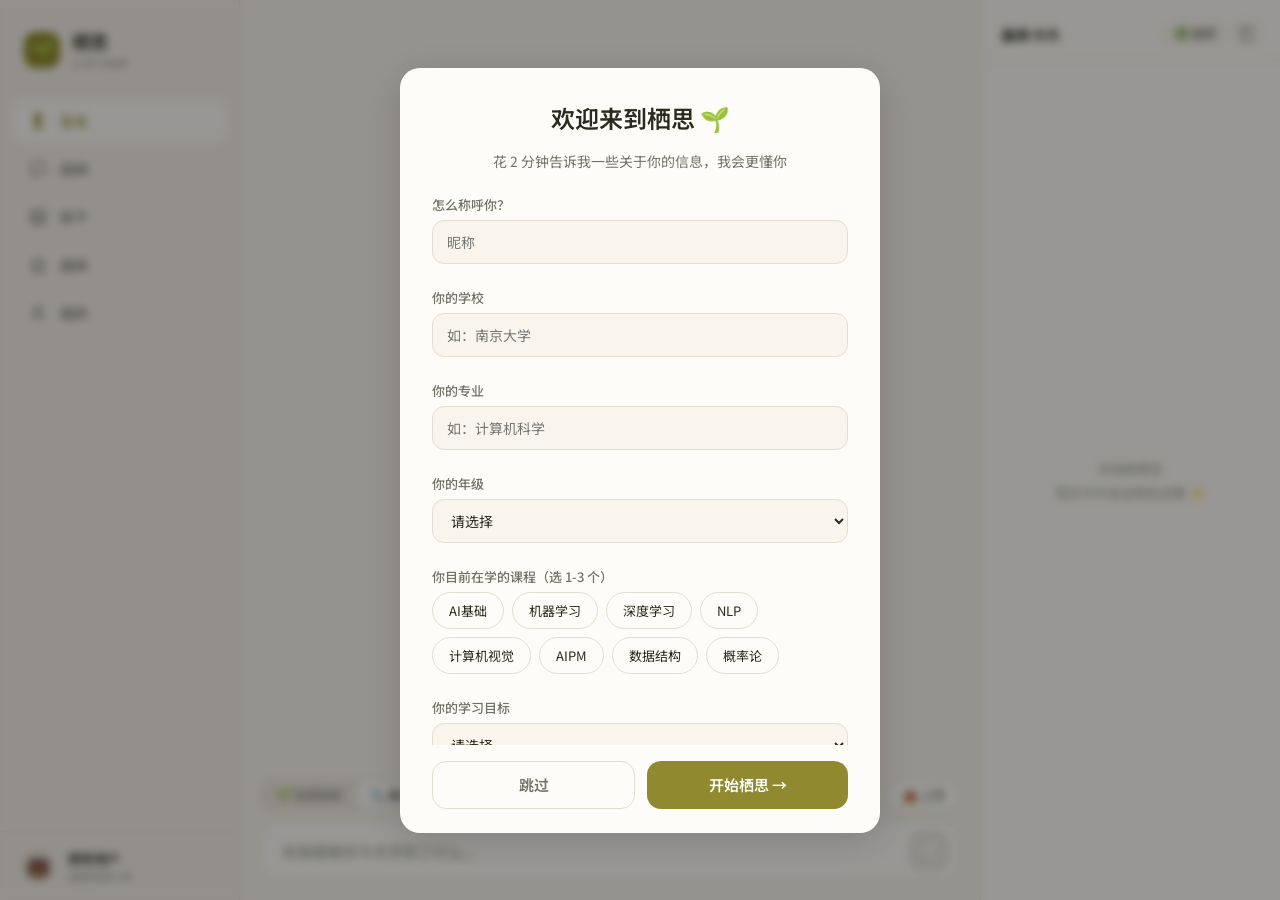
<file: index.html>
<!DOCTYPE html>
<html lang="zh-CN">
<head>
<meta charset="UTF-8">
<meta name="viewport" content="width=device-width, initial-scale=1.0">
<title>栖思</title>
<link href="https://fonts.googleapis.com/css2?family=Noto+Sans+SC:wght@400;500;600&display=swap" rel="stylesheet">
<link rel="stylesheet" href="css/style.css">
<script src="https://d3js.org/d3.v7.min.js"></script>
</head>
<body>

<div class="app-shell">

  <!-- ==================== 左侧导航栏 ==================== -->
  <aside class="sidebar">
    <div class="sidebar-brand">
      <div class="sidebar-logo">🌱</div>
      <div>
        <div class="sidebar-title">栖思</div>
        <div class="sidebar-subtitle">AI 学习伙伴</div>
      </div>
    </div>

    <nav class="sidebar-nav">
      <button class="nav-item active" data-tab="growth">
        <svg class="nav-icon-fill" viewBox="0 0 24 24"><path d="M12 2C9.5 2 7.5 4 7.5 6.5c0 1.5.7 2.8 1.8 3.7L8 22h8l-1.3-11.8c1.1-.9 1.8-2.2 1.8-3.7C16.5 4 14.5 2 12 2z"/></svg>
        生长
      </button>
      <button class="nav-item" data-tab="echo">
        <svg class="nav-icon" viewBox="0 0 24 24" stroke-linecap="round" stroke-linejoin="round"><path d="M12 3c-4.97 0-9 3.19-9 7.11 0 2.31 1.26 4.36 3.24 5.74L5 20l4.24-1.69c.89.26 1.83.4 2.76.4 4.97 0 9-3.19 9-7.11C21 6.19 16.97 3 12 3z"/></svg>
        回响
      </button>
      <button class="nav-item" data-tab="tree">
        <svg class="nav-icon" viewBox="0 0 24 24" stroke-linecap="round" stroke-linejoin="round"><path d="M12 2L2 7l10 5 10-5-10-5z"/><path d="M2 17l10 5 10-5"/><path d="M2 12l10 5 10-5"/></svg>
        树下
      </button>
      <button class="nav-item" data-tab="forest">
        <svg class="nav-icon" viewBox="0 0 24 24" stroke-linecap="round" stroke-linejoin="round"><path d="M12 3L4 13h5l-3 8h12l-3-8h5z"/></svg>
        森林
      </button>
      <button class="nav-item" data-tab="profile">
        <svg class="nav-icon" viewBox="0 0 24 24" stroke-linecap="round" stroke-linejoin="round"><circle cx="12" cy="8" r="4"/><path d="M6 20c0-3.3 2.7-6 6-6s6 2.7 6 6"/></svg>
        我的
      </button>
    </nav>

    <div class="sidebar-user">
      <div class="sidebar-avatar">🐻</div>
      <div class="sidebar-user-info">
        <div class="sidebar-user-name" id="sidebar-name">栖思用户</div>
        <div class="sidebar-user-streak" id="sidebar-streak">连续思考 0 天</div>
      </div>
    </div>
  </aside>

  <!-- ==================== 主内容区 ==================== -->
  <main class="main-content">

    <!-- ===== 生长页（对话） ===== -->
    <div class="page-section active" id="page-growth">
      <div class="chat-main">
        <!-- Empty State -->
        <div class="empty-state" id="emptyState">
          <div class="tree-scene">
            <svg viewBox="0 0 200 220" width="120" height="132">
              <ellipse cx="100" cy="200" rx="60" ry="12" fill="oklch(85% 0.02 85)" opacity=".3"/>
              <rect x="95" y="120" width="10" height="80" rx="5" fill="oklch(55% 0.06 105)"/>
              <circle cx="100" cy="80" r="55" fill="oklch(72% 0.08 120)" opacity=".6"/>
              <circle cx="80" cy="90" r="35" fill="oklch(68% 0.10 115)" opacity=".5"/>
              <circle cx="120" cy="85" r="30" fill="oklch(75% 0.07 125)" opacity=".5"/>
              <circle cx="100" cy="65" r="25" fill="oklch(65% 0.12 110)" opacity=".4"/>
            </svg>
          </div>
          <div class="welcome-text">
            今天想聊点什么？<br>
            和我分享你最近学到的<br>
            <span class="accent">一个概念、一个想法、一个困惑</span>
          </div>
        </div>

        <!-- Chat Area -->
        <div class="chat-area" id="chatArea">
          <div class="chat-messages" id="chatMessages"></div>
          <div class="thinking-indicator" id="thinkingIndicator">
            <div class="leaf-thinking">
              <span class="leaf-icon">🍃</span>
              <span class="thinking-text">栖思在想...</span>
            </div>
          </div>
        </div>

        <!-- Input -->
        <div class="input-section">
          <div class="mode-bar">
            <div class="mode-tabs">
              <button class="mode-tab" data-mode="light" onclick="Chat.switchMode('light')">🌱 随便聊聊</button>
              <button class="mode-tab active" data-mode="deep" onclick="Chat.switchMode('deep')">🔍 深入思考</button>
            </div>
            <div class="mode-actions">
              <button class="mode-btn mode-btn-danger" onclick="App.confirmClearChat()">🗑️ 清空思考</button>
              <button class="mode-btn" onclick="Chat.extractCards();this.classList.add('active');setTimeout(function(){this.classList.remove('active')}.bind(this),1500)">🃏 生成卡片</button>
              <button class="mode-btn mode-btn-img" onclick="document.getElementById('imgFileInput').click()">📤 上传</button>
              <input type="file" id="imgFileInput" accept="image/*,.md,.markdown,.doc,.docx,.pdf" multiple style="display:none">
            </div>
          </div>
          <!-- 统一输入容器 -->
          <div class="chat-input-box" id="chatInputBox">
            <!-- 图片预览区（有图片时才显示） -->
            <div class="img-preview-area" id="imgPreviewArea" style="display:none">
              <div class="img-preview-grid" id="imgPreviewGrid"></div>
            </div>
            <!-- 输入行 -->
            <div class="input-row">
              <input type="text" class="input-field" id="inputField" placeholder="和我聊聊你今天学到了什么..." autocomplete="off">
              <button class="send-btn" id="sendBtn" disabled>
                <svg width="20" height="20" viewBox="0 0 24 24" fill="none" stroke="currentColor" stroke-width="2" stroke-linecap="round"><path d="M22 2L11 13"/><path d="M22 2L15 22L11 13L2 9L22 2Z"/></svg>
              </button>
            </div>
          </div>
        </div>
      </div>

      <!-- 右侧面板：最新卡片 -->
      <aside class="right-panel">
        <div class="right-panel-header">
          <span>最新卡片</span>
          <div class="right-panel-actions">
            <button class="panel-recommend-btn" onclick="App.triggerRecommend()" title="获取推荐">
              🌿 推荐
            </button>
            <button class="panel-delete-btn" onclick="App.enterDeleteMode()" title="删除卡片">
              <svg width="16" height="16" viewBox="0 0 24 24" fill="none" stroke="currentColor" stroke-width="2" stroke-linecap="round"><polyline points="3 6 5 6 21 6"/><path d="M19 6v14a2 2 0 01-2 2H7a2 2 0 01-2-2V6m3 0V4a2 2 0 012-2h4a2 2 0 012 2v2"/></svg>
            </button>
          </div>
        </div>
        <div class="right-panel-content" id="rightPanelCards">
          <div class="right-panel-empty">对话结束后<br>知识卡片会出现在这里 ✨</div>
        </div>
      </aside>
    </div>

    <!-- ===== 回响页 ===== -->
    <div class="page-section" id="page-echo">
      <div class="page-header">
        <div class="page-title">回响</div>
        <div class="page-header-actions">
          <button class="echo-trash-btn" onclick="App.openTrash()" title="垃圾箱">
            <svg width="18" height="18" viewBox="0 0 24 24" fill="none" stroke="currentColor" stroke-width="2" stroke-linecap="round"><polyline points="3 6 5 6 21 6"/><path d="M19 6v14a2 2 0 01-2 2H7a2 2 0 01-2-2V6m3 0V4a2 2 0 012-2h4a2 2 0 012 2v2"/><line x1="10" y1="11" x2="10" y2="17"/><line x1="14" y1="11" x2="14" y2="17"/></svg>
            <span class="echo-trash-badge" id="trashBadge" style="display:none">0</span>
          </button>
        </div>
      </div>
      <div class="filter-bar" id="filterBar">
        <div class="filter-row">
          <span class="filter-label">领域</span>
          <div class="filter-chips" id="domainChips"></div>
          <button class="domain-add-btn" onclick="App.promptAddDomain()" title="添加自定义领域">+</button>
          <button class="domain-add-btn domain-del-btn" onclick="App.enterDomainDeleteMode()" title="删除领域">−</button>
        </div>
        <div class="filter-row">
          <span class="filter-label">深度</span>
          <div class="filter-chips" id="levelChips">
            <button class="filter-chip active" data-level="all">全部</button>
            <button class="filter-chip" data-level="1">L1</button>
            <button class="filter-chip" data-level="2">L2</button>
            <button class="filter-chip" data-level="3">L3</button>
            <button class="filter-chip" data-level="4">L4</button>
            <button class="filter-chip" data-level="5">L5</button>
          </div>
          <span class="filter-divider"></span>
          <span class="filter-label">时间</span>
          <div class="filter-chips" id="timeChips">
            <button class="filter-chip active" data-time="all">全部</button>
            <button class="filter-chip" data-time="3">近三天</button>
            <button class="filter-chip" data-time="7">近7天</button>
            <button class="filter-chip" data-time="30">近30天</button>
          </div>
          <span class="filter-divider"></span>
          <button class="echo-delete-btn" onclick="App.enterEchoDeleteMode()" title="多选卡片">
            <svg width="15" height="15" viewBox="0 0 24 24" fill="none" stroke="currentColor" stroke-width="2" stroke-linecap="round"><rect x="3" y="3" width="7" height="7" rx="1"/><rect x="14" y="3" width="7" height="7" rx="1"/><rect x="3" y="14" width="7" height="7" rx="1"/><rect x="14" y="14" width="7" height="7" rx="1"/></svg>
            多选
          </button>
        </div>
      </div>
      <div class="cards-container">
        <div class="cards-grid" id="cardsGrid">
          <div class="empty-cards">你的第一张卡片即将诞生 🌱</div>
        </div>
      </div>
      <!-- 多选删除操作栏 -->
      <div class="echo-delete-bar" id="echoDeleteBar">
        <label class="echo-delete-selectall">
          <input type="checkbox" id="echoSelectAll"> 全选
        </label>
        <div class="echo-delete-actions">
          <span class="echo-delete-count" id="echoDeleteCount">已选 0 张</span>
          <button class="echo-classify-btn" onclick="App.openDomainPicker()">归类到…</button>
          <button class="echo-delete-confirm" onclick="App.confirmEchoDelete()">移到垃圾箱</button>
          <button class="echo-delete-cancel" onclick="App.cancelEchoDelete()">取消</button>
        </div>
      </div>
    </div>

    <!-- ===== 垃圾箱弹窗 ===== -->
    <div class="trash-overlay" id="trashOverlay">
      <div class="trash-modal">
        <div class="trash-header">
          <div class="trash-title">🗑️ 垃圾箱</div>
          <div class="trash-subtitle">卡片将在删除后 7 天自动清空</div>
          <button class="trash-close" onclick="App.closeTrash()">✕</button>
        </div>
        <div class="trash-body" id="trashBody">
          <div class="trash-empty">垃圾箱是空的 🌿</div>
        </div>
      </div>
    </div>

    <!-- ===== 自定义领域输入弹窗 ===== -->
    <div class="domain-input-overlay" id="domainInputOverlay">
      <div class="domain-input-modal">
        <div class="domain-input-title">添加自定义领域</div>
        <input type="text" id="domainInputField" placeholder="输入领域名称..." maxlength="10">
        <div class="domain-input-actions">
          <button class="domain-input-cancel" onclick="App.cancelAddDomain()">取消</button>
          <button class="domain-input-confirm" onclick="App.confirmAddDomain()">确定</button>
        </div>
      </div>
    </div>

    <!-- ===== 领域选择弹窗（多选归类） ===== -->
    <div class="domain-picker-overlay" id="domainPickerOverlay">
      <div class="domain-picker-modal">
        <div class="domain-picker-title">选择目标领域</div>
        <div class="domain-picker-list" id="domainPickerList"></div>
        <div class="domain-picker-actions">
          <button class="domain-picker-cancel" onclick="App.closeDomainPicker()">取消</button>
        </div>
      </div>
    </div>

    <!-- ===== 删除领域确认弹窗 ===== -->
    <div class="confirm-overlay" id="confirmOverlay">
      <div class="confirm-modal">
        <div class="confirm-icon">🗑️</div>
        <div class="confirm-text">你希望删除这个领域分类吗？</div>
        <div class="confirm-domain-name" id="confirmDomainName"></div>
        <div class="confirm-hint">该领域下的卡片不会被删除，仅移除分类标签</div>
        <div class="confirm-actions">
          <button class="confirm-cancel" onclick="App.cancelDeleteDomain()">取消</button>
          <button class="confirm-ok" onclick="App.confirmDeleteDomain()">确认删除</button>
        </div>
      </div>
    </div>

    <!-- ===== 树下页 ===== -->
    <div class="page-section" id="page-tree">
      <!-- 中间：知识图谱 -->
      <div class="tree-graph-main">
        <div class="tree-header">
          <div class="tree-title">🌳 知识图谱</div>
          <div class="tree-legend">
            <span class="legend-item"><span class="legend-dot" style="background:#FF6B6B"></span>前置</span>
            <span class="legend-item"><span class="legend-dot" style="background:#FF9F43"></span>深入</span>
            <span class="legend-item"><span class="legend-dot" style="background:#54A0FF"></span>关联</span>
            <span class="legend-item"><span class="legend-dot" style="background:#5F27CD"></span>对比</span>
            <span class="legend-item"><span class="legend-dot" style="background:#1DD1A1"></span>组成</span>
          </div>
        </div>
        <div class="graph-container" id="graphContainer">
          <svg id="graphSvg"></svg>
        </div>
        <div class="graph-tooltip" id="graphTooltip"></div>
        <div class="tree-stats">
          <div class="tree-stat-item">
            <div class="tree-stat-num" id="tree-node-count">0</div>
            <div class="tree-stat-label">知识节点</div>
          </div>
          <div class="tree-stat-item">
            <div class="tree-stat-num" id="tree-edge-count">0</div>
            <div class="tree-stat-label">知识关联</div>
          </div>
          <div class="tree-stat-item">
            <div class="tree-stat-num" id="tree-domain-count">0</div>
            <div class="tree-stat-label">领域覆盖</div>
          </div>
        </div>
      </div>
      <!-- 右侧：栖思之树 -->
      <div class="tree-right-panel">
        <div class="tree-right-title">栖思之树</div>
        <div class="tree-right-center">
          <div class="tree-illustration">
            <svg viewBox="0 0 200 260" width="140" height="182">
              <ellipse cx="100" cy="245" rx="45" ry="8" fill="oklch(85% 0.02 85)" opacity=".3"/>
              <rect x="96" y="140" width="8" height="105" rx="4" fill="oklch(55% 0.06 105)"/>
              <circle cx="100" cy="90" r="55" fill="oklch(72% 0.08 120)" opacity=".5"/>
              <circle cx="75" cy="100" r="32" fill="oklch(68% 0.10 115)" opacity=".4"/>
              <circle cx="125" cy="95" r="30" fill="oklch(75% 0.07 125)" opacity=".4"/>
              <circle cx="100" cy="72" r="24" fill="oklch(65% 0.12 110)" opacity=".35"/>
            </svg>
          </div>
          <div class="tree-leaves-container" id="treeLeaves"></div>
          <div class="tree-narrative" id="narrativeText">你的种子刚刚种下 🌱</div>
          <div class="tree-right-stats">
            <div class="tree-stat-item">
              <div class="tree-stat-num" id="tree-streak">0</div>
              <div class="tree-stat-label">连续天数</div>
            </div>
          </div>
        </div>
        <div class="tree-right-action">
          <button class="fab-btn" onclick="App.switchTab('growth')">
            <svg width="16" height="16" viewBox="0 0 24 24" fill="none" stroke="currentColor" stroke-width="2" stroke-linecap="round"><path d="M21 15a2 2 0 01-2 2H7l-4 4V5a2 2 0 012-2h14a2 2 0 012 2z"/></svg>
            继续栖思
          </button>
        </div>
      </div>
    </div>

    <!-- ===== 森林页 ===== -->
    <div class="page-section" id="page-forest">
      <div class="forest-layout">
        <!-- 左侧：AI 知识库 -->
        <div class="forest-left">
          <div class="forest-section-header">
            <div class="forest-section-title">📚 AI 知识库</div>
            <div class="forest-section-sub">随时回顾，按需探索</div>
          </div>
          <div class="forest-knowledge" id="forestKnowledge"></div>
        </div>
        <!-- 右侧：近日学习推荐 -->
        <div class="forest-right">
          <div class="forest-section-header">
            <div class="forest-section-title">🌿 近日学习推荐</div>
            <button class="forest-refresh-btn" onclick="App.refreshForestRecommend()" id="forestRefreshBtn">刷新推荐</button>
          </div>
          <div class="forest-recommend" id="forestRecommend">
            <div class="forest-recommend-loading">正在为你规划学习方向...</div>
          </div>
        </div>
      </div>
    </div>

    <!-- ===== 我的页 ===== -->
    <div class="page-section" id="page-profile">
      <div class="profile-scroll">
        <div class="profile-scroll-inner">
        <!-- 头部：头像 + 用户名 + 简介 -->
        <div class="profile-header">
          <div class="profile-avatar"><span>🐻</span></div>
          <div class="profile-username" id="displayName">栖思用户</div>
          <div class="profile-bio" id="profileBio">每天回答一个问题，种一棵只属于你的树</div>
        </div>

        <!-- 数据栏 -->
        <div class="profile-stats">
          <div class="profile-stat-item">
            <div class="profile-stat-num" id="stat-chats">0</div>
            <div class="profile-stat-label">对话</div>
          </div>
          <div class="profile-stat-item">
            <div class="profile-stat-num" id="stat-cards">0</div>
            <div class="profile-stat-label">卡片</div>
          </div>
          <div class="profile-stat-item">
            <div class="profile-stat-num" id="streak-count">0</div>
            <div class="profile-stat-label">连续天数</div>
          </div>
        </div>

        <!-- Tab 栏 -->
        <div class="profile-tabs">
          <button class="profile-tab active" data-ptab="stats" onclick="App.switchProfileTab('stats')">
            <svg width="18" height="18" viewBox="0 0 24 24" fill="none" stroke="currentColor" stroke-width="2"><rect x="3" y="3" width="7" height="7" rx="1"/><rect x="14" y="3" width="7" height="7" rx="1"/><rect x="3" y="14" width="7" height="7" rx="1"/><rect x="14" y="14" width="7" height="7" rx="1"/></svg>
            学习统计
          </button>
          <button class="profile-tab" data-ptab="cog" onclick="App.switchProfileTab('cog')">
            <svg width="18" height="18" viewBox="0 0 24 24" fill="none" stroke="currentColor" stroke-width="2"><path d="M12 2a7 7 0 017 7c0 2.38-1.19 4.47-3 5.74V17a2 2 0 01-2 2h-4a2 2 0 01-2-2v-2.26C6.19 13.47 5 11.38 5 9a7 7 0 017-7z"/><line x1="9" y1="21" x2="15" y2="21"/></svg>
            认知成长
          </button>
          <button class="profile-tab" data-ptab="info" onclick="App.switchProfileTab('info')">
            <svg width="18" height="18" viewBox="0 0 24 24" fill="none" stroke="currentColor" stroke-width="2"><path d="M20 21v-2a4 4 0 00-4-4H8a4 4 0 00-4 4v2"/><circle cx="12" cy="7" r="4"/></svg>
            个人信息
          </button>
          <button class="profile-tab" data-ptab="settings" onclick="App.switchProfileTab('settings')">
            <svg width="18" height="18" viewBox="0 0 24 24" fill="none" stroke="currentColor" stroke-width="2"><circle cx="12" cy="12" r="3"/><path d="M19.4 15a1.65 1.65 0 00.33 1.82l.06.06a2 2 0 01-2.83 2.83l-.06-.06a1.65 1.65 0 00-1.82-.33 1.65 1.65 0 00-1 1.51V21a2 2 0 01-4 0v-.09A1.65 1.65 0 008.43 19.4a1.65 1.65 0 00-1.82.33l-.06.06a2 2 0 01-2.83-2.83l.06-.06a1.65 1.65 0 00.33-1.82 1.65 1.65 0 00-1.51-1H3a2 2 0 010-4h.09A1.65 1.65 0 004.6 8.43a1.65 1.65 0 00-.33-1.82l-.06-.06a2 2 0 012.83-2.83l.06.06a1.65 1.65 0 001.82.33H9a1.65 1.65 0 001-1.51V3a2 2 0 014 0v.09a1.65 1.65 0 001 1.51 1.65 1.65 0 001.82-.33l.06-.06a2 2 0 012.83 2.83l-.06.06a1.65 1.65 0 00-.33 1.82V9c.26.604.852.997 1.51 1H21a2 2 0 010 4h-.09c-.658.003-1.25.396-1.51 1z"/></svg>
            设置
          </button>
        </div>

        <!-- Tab 内容区 -->
        <div class="profile-tab-content">
          <!-- 学习统计 -->
          <div class="profile-panel active" id="panel-stats">
            <!-- 栖思之树的学习统计 -->
            <div class="stat-panel">
              <div class="stat-panel-title">🌳 栖思之树的学习统计</div>
              <div id="statTreeComment" class="stat-tree-comment"></div>
            </div>
            <!-- 知识领域分布 -->
            <div class="stat-panel">
              <div class="stat-panel-title">📚 知识领域分布</div>
              <div id="statDomainBars"></div>
            </div>
            <!-- 累计趋势 -->
            <div class="stat-panel">
              <div class="stat-panel-title">📈 近7天新增卡片</div>
              <div id="statTrend"></div>
            </div>
            <!-- 认知等级分布 -->
            <div class="stat-panel">
              <div class="stat-panel-title">🧠 认知等级分布</div>
              <div id="statLevelBars"></div>
            </div>
          </div>
          <!-- 认知成长 -->
          <div class="profile-panel" id="panel-cog">
            <div id="cogProfileNew"></div>
          </div>
          <!-- 个人信息 -->
          <div class="profile-panel" id="panel-info">
            <div class="info-list">
              <div class="info-item">
                <div class="info-item-left"><div class="info-icon">🏫</div><span class="info-label">学校</span></div>
                <div class="info-item-right"><span class="info-value" id="val-school">未填写</span></div>
              </div>
              <div class="info-item">
                <div class="info-item-left"><div class="info-icon">📚</div><span class="info-label">专业</span></div>
                <div class="info-item-right"><span class="info-value" id="val-major">未填写</span></div>
              </div>
              <div class="info-item">
                <div class="info-item-left"><div class="info-icon">🎓</div><span class="info-label">年级</span></div>
                <div class="info-item-right"><span class="info-value" id="val-grade">未填写</span></div>
              </div>
              <div class="info-item">
                <div class="info-item-left"><div class="info-icon">📖</div><span class="info-label">课程</span></div>
                <div class="info-item-right"><span class="info-value" id="val-courses">未填写</span></div>
              </div>
              <div class="info-item">
                <div class="info-item-left"><div class="info-icon">🎯</div><span class="info-label">目标</span></div>
                <div class="info-item-right"><span class="info-value" id="val-goals">未填写</span></div>
              </div>
              <div class="info-item">
                <div class="info-item-left"><div class="info-icon">💬</div><span class="info-label">交互风格</span></div>
                <div class="info-item-right"><span class="info-value" id="val-style">温和</span></div>
              </div>
            </div>
          </div>
          <!-- 设置 -->
          <div class="profile-panel" id="panel-settings">
            <div class="info-list">
              <div class="info-item" onclick="App.switchTheme('')">
                <div class="info-item-left"><div class="info-icon">🌿</div><span class="info-label">活力模式</span></div>
                <div class="info-item-right"><span class="info-arrow">›</span></div>
              </div>
              <div class="info-item" onclick="App.switchTheme('theme-dawn')">
                <div class="info-item-left"><div class="info-icon">🌸</div><span class="info-label">晨曦模式</span></div>
                <div class="info-item-right"><span class="info-arrow">›</span></div>
              </div>
              <div class="info-item" onclick="App.switchTheme('theme-deep')">
                <div class="info-item-left"><div class="info-icon">🌙</div><span class="info-label">深邃模式</span></div>
                <div class="info-item-right"><span class="info-arrow">›</span></div>
              </div>
            </div>
          </div>
        </div>
        </div>
      </div>
    </div>

    <!-- ===== 卡片详情页 ===== -->
    <div class="page-section" id="page-detail">
      <div class="card-detail-header">
        <button class="card-detail-back" onclick="App.closeCardDetail()">← 返回</button>
        <div class="card-detail-meta">
          <span class="card-detail-domain" id="detailDomain"></span>
          <span class="card-detail-level" id="detailLevel"></span>
          <span class="card-detail-date" id="detailDate"></span>
        </div>
      </div>
      <div class="card-detail-body">
        <!-- 中间主区域 -->
        <div class="card-detail-main">
          <div class="detail-section">
            <div class="detail-section-title">💬 触发问题</div>
            <div class="detail-quote" id="detailTopic"></div>
          </div>
          <div class="detail-section">
            <div class="detail-section-title" onclick="this.parentElement.classList.toggle('collapsed')">
              🔗 思考路径 <span class="collapse-hint">点击折叠</span>
            </div>
            <div class="detail-timeline" id="detailTimeline"></div>
          </div>
          <div class="detail-section">
            <div class="detail-section-title">💡 我的顿悟</div>
            <div class="detail-insight" id="detailInsight">
              <!-- 展示模式 -->
              <div class="insight-display" id="insightDisplay">
                <div class="insight-text" id="insightText"></div>
                <button class="note-edit-btn" onclick="App.editInsight()">编辑</button>
              </div>
              <!-- 编辑模式 -->
              <div class="insight-editing" id="insightEditing" style="display:none">
                <textarea class="insight-textarea" id="insightTextarea" rows="4"></textarea>
                <div class="insight-actions">
                  <button class="note-edit-btn insight-reset-btn" id="insightResetBtn" onclick="App.resetInsight()" title="恢复AI原始内容">恢复原文</button>
                  <div class="insight-btns">
                    <button class="note-cancel-btn" onclick="App.cancelInsight()">取消</button>
                    <button class="note-save-btn" onclick="App.saveInsight()">保存</button>
                  </div>
                </div>
              </div>
            </div>
          </div>
          <div class="detail-section">
            <div class="detail-section-title">✏️ 我的笔记</div>
            <div class="detail-note-area" id="detailNoteArea">
              <!-- 展示模式 -->
              <div class="note-display" id="noteDisplay">
                <div class="note-text" id="noteText"></div>
                <button class="note-edit-btn" id="noteEditBtn" onclick="App.editCardNote()">编辑</button>
              </div>
              <!-- 编辑模式 -->
              <div class="note-editing" id="noteEditing" style="display:none">
                <textarea class="note-textarea" id="noteTextarea" placeholder="写下你的思考、感悟、补充理解..." rows="4"></textarea>
                <div class="note-actions">
                  <button class="note-cancel-btn" onclick="App.cancelCardNote()">取消</button>
                  <button class="note-save-btn" onclick="App.saveCardNote()">保存</button>
                </div>
              </div>
            </div>
          </div>
          <div class="detail-section">
            <div class="detail-section-title">📎 知识锚点</div>
            <div class="detail-anchors" id="detailAnchors"></div>
          </div>
          <div class="detail-section">
            <div class="detail-section-title">🔍 盲区与下一步</div>
            <div class="detail-blindspot" id="detailBlindspot"></div>
          </div>
        </div>
        <!-- 右侧边栏 -->
        <div class="card-detail-sidebar">
          <div class="sidebar-block">
            <div class="sidebar-block-title">🏷️ 卡片类型</div>
            <div class="sidebar-card-type" id="detailType">
              <span class="type-icon">🧠</span>
              <span class="type-label">思考型 Socratic</span>
            </div>
          </div>
          <div class="sidebar-block">
            <div class="sidebar-block-title">🌳 知识之树坐标</div>
            <div class="sidebar-tree-path" id="detailTreePath">
              <span>AI技术</span> <span class="path-sep">→</span>
              <span id="detailDomainPath"></span>
            </div>
          </div>
          <div class="sidebar-block">
            <div class="sidebar-block-title">⭐ 掌握度</div>
            <div class="sidebar-stars" id="detailStars"></div>
          </div>
          <div class="sidebar-block">
            <div class="sidebar-block-title">🔗 关联卡片</div>
            <div class="sidebar-related" id="detailRelated">
              <div class="related-empty">知识图谱生成后显示</div>
            </div>
          </div>
          <div class="sidebar-block">
            <div class="sidebar-block-title">🎯 实践任务</div>
            <div class="sidebar-action" id="detailAction"></div>
          </div>
        </div>
      </div>
    </div>

  </main>
</div>

<!-- ==================== Onboarding Modal ==================== -->
<div class="onboarding-overlay" id="onboarding-overlay">
  <div class="onboarding-modal">
    <div class="ob-content">
      <div class="ob-title">欢迎来到栖思 🌱</div>
      <div class="ob-subtitle">花 2 分钟告诉我一些关于你的信息，我会更懂你</div>

      <div class="ob-field">
        <label class="ob-label">怎么称呼你？</label>
        <input type="text" class="ob-input" id="ob-nickname" placeholder="昵称" maxlength="10">
      </div>
      <div class="ob-field">
        <label class="ob-label">你的学校</label>
        <input type="text" class="ob-input" id="ob-school" placeholder="如：南京大学">
      </div>
      <div class="ob-field">
        <label class="ob-label">你的专业</label>
        <input type="text" class="ob-input" id="ob-major" placeholder="如：计算机科学">
      </div>
      <div class="ob-field">
        <label class="ob-label">你的年级</label>
        <select class="ob-select" id="ob-grade">
          <option value="">请选择</option>
          <option value="大一">大一</option><option value="大二">大二</option>
          <option value="大三">大三</option><option value="大四">大四</option>
          <option value="研一">研一</option><option value="研二">研二</option><option value="研三">研三</option>
        </select>
      </div>
      <div class="ob-field">
        <label class="ob-label">你目前在学的课程（选 1-3 个）</label>
        <div class="ob-chips" id="ob-courses">
          <button class="ob-chip" onclick="this.classList.toggle('active')">AI基础</button>
          <button class="ob-chip" onclick="this.classList.toggle('active')">机器学习</button>
          <button class="ob-chip" onclick="this.classList.toggle('active')">深度学习</button>
          <button class="ob-chip" onclick="this.classList.toggle('active')">NLP</button>
          <button class="ob-chip" onclick="this.classList.toggle('active')">计算机视觉</button>
          <button class="ob-chip" onclick="this.classList.toggle('active')">AIPM</button>
          <button class="ob-chip" onclick="this.classList.toggle('active')">数据结构</button>
          <button class="ob-chip" onclick="this.classList.toggle('active')">概率论</button>
        </div>
      </div>
      <div class="ob-field">
        <label class="ob-label">你的学习目标</label>
        <select class="ob-select" id="ob-goals">
          <option value="">请选择</option>
          <option value="校招求职">校招求职</option>
          <option value="考研保研">考研/保研</option>
          <option value="个人兴趣">个人兴趣</option>
          <option value="课程作业">课程作业</option>
          <option value="转方向">准备转方向</option>
        </select>
      </div>
      <div class="ob-field">
        <label class="ob-label">你喜欢怎样的 AI 交互风格？</label>
        <div class="ob-radio-group">
          <label class="ob-radio-label"><input type="radio" name="ob-style" value="温和" checked>🌸 温和</label>
          <label class="ob-radio-label"><input type="radio" name="ob-style" value="理性">🧠 理性</label>
          <label class="ob-radio-label"><input type="radio" name="ob-style" value="活泼">⚡ 活泼</label>
        </div>
      </div>
      <div class="ob-field">
        <label class="ob-label">选一棵你的树</label>
        <select class="ob-select" id="ob-tree">
          <option value="银杏">🌿 银杏</option><option value="红枫">🍁 红枫</option>
          <option value="松柏">🌲 松柏</option><option value="竹">🎋 竹</option>
          <option value="樱花">🌸 樱花</option><option value="橡树">🌳 橡树</option>
          <option value="胡杨">🏜️ 胡杨</option>
        </select>
      </div>
    </div>
    <div class="ob-btn-group">
      <button class="ob-btn ob-btn-secondary" onclick="App.skipOnboarding()">跳过</button>
      <button class="ob-btn ob-btn-primary" onclick="App.completeOnboarding()">开始栖思 →</button>
    </div>
  </div>
</div>

<script src="js/storage.js?v=3"></script>
<script src="js/trust.js?v=3"></script>
<script src="js/evaluate.js?v=3"></script>
<script src="js/recommend.js?v=3"></script>
<script src="js/chat.js?v=7"></script>
<script src="js/app.js?v=3"></script>

<!-- ==================== 清空思考选择弹窗 ==================== -->
<div class="clear-popup-overlay" id="clearPopup">
  <div class="clear-popup">
    <div class="clear-popup-title">你想做什么？</div>
    <div class="clear-popup-options">
      <button class="clear-popup-btn" onclick="App.chooseNewTopic()">
        <span class="clear-popup-icon">🌱</span>
        <div>
          <div class="clear-popup-btn-title">开启新话题</div>
          <div class="clear-popup-btn-desc">保留之前的对话，换个方向聊</div>
        </div>
      </button>
      <button class="clear-popup-btn" onclick="App.chooseClearAll()">
        <span class="clear-popup-icon">🗑️</span>
        <div>
          <div class="clear-popup-btn-title">清空所有思考</div>
          <div class="clear-popup-btn-desc">删除本次对话，从头开始</div>
        </div>
      </button>
    </div>
    <button class="clear-popup-cancel" onclick="App.closeClearPopup()">取消</button>
  </div>
</div>

</body>
</html>
</file>
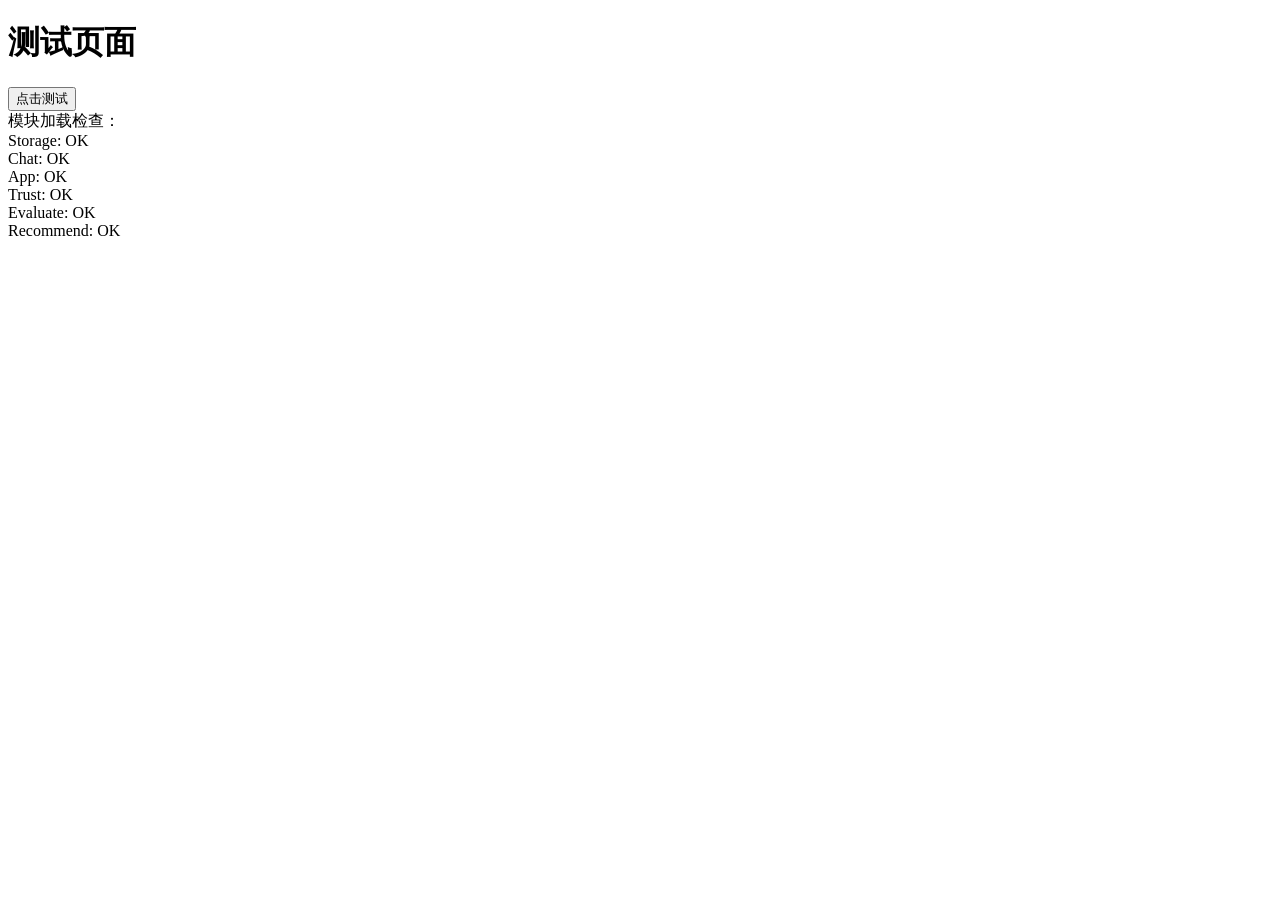
<file: test.html>
<!DOCTYPE html>
<html>
<head>
<meta charset="UTF-8">
<title>测试页面</title>
</head>
<body>
<h1>测试页面</h1>
<button onclick="testClick()">点击测试</button>
<div id="result"></div>

<script>
function testClick() {
  document.getElementById('result').textContent = '点击成功！时间：' + new Date().toLocaleTimeString();
  console.log('点击测试成功');
}

// 测试各个模块是否加载
window.onload = function() {
  var result = '模块加载检查：\n';
  result += 'Storage: ' + (typeof Storage !== 'undefined' ? 'OK' : '未定义') + '\n';
  result += 'Chat: ' + (typeof Chat !== 'undefined' ? 'OK' : '未定义') + '\n';
  result += 'App: ' + (typeof App !== 'undefined' ? 'OK' : '未定义') + '\n';
  result += 'Trust: ' + (typeof Trust !== 'undefined' ? 'OK' : '未定义') + '\n';
  result += 'Evaluate: ' + (typeof Evaluate !== 'undefined' ? 'OK' : '未定义') + '\n';
  result += 'Recommend: ' + (typeof Recommend !== 'undefined' ? 'OK' : '未定义') + '\n';

  document.getElementById('result').innerText = result;
  console.log(result);
};
</script>

<script src="js/storage.js?v=3"></script>
<script src="js/trust.js?v=3"></script>
<script src="js/evaluate.js?v=3"></script>
<script src="js/recommend.js?v=3"></script>
<script src="js/chat.js?v=7"></script>
<script src="js/app.js?v=3"></script>
</body>
</html>
</file>
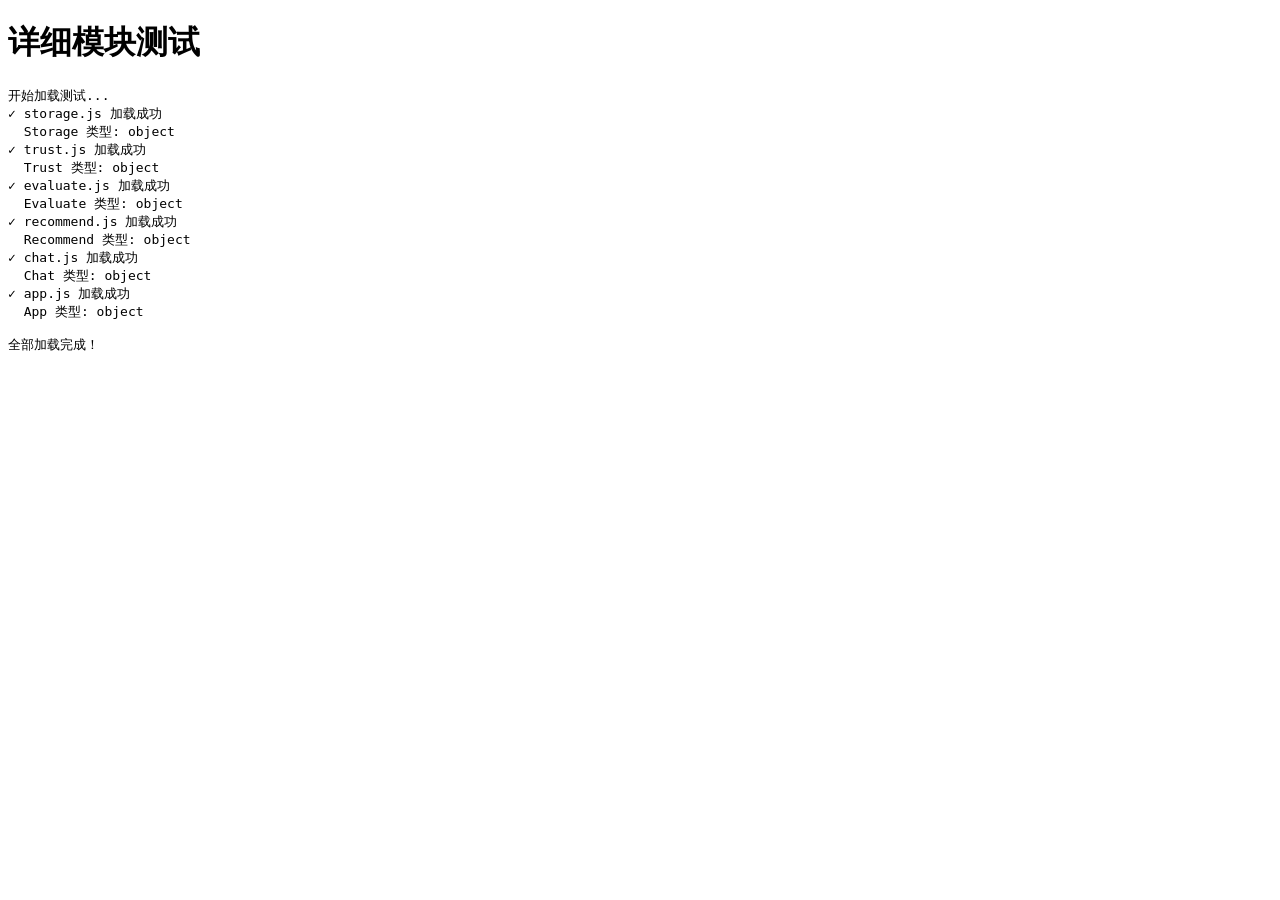
<file: test2.html>
<!DOCTYPE html>
<html>
<head>
<meta charset="UTF-8">
<title>详细测试</title>
</head>
<body>
<h1>详细模块测试</h1>
<div id="result" style="white-space: pre-wrap; font-family: monospace;"></div>

<script>
var results = [];
function log(msg) {
  results.push(msg);
  document.getElementById('result').innerText = results.join('\n');
  console.log(msg);
}

// 逐个加载测试
function loadScript(src) {
  return new Promise(function(resolve, reject) {
    var script = document.createElement('script');
    script.src = src;
    script.onload = function() { resolve(); };
    script.onerror = function(e) { reject(new Error('Failed to load: ' + src)); };
    document.head.appendChild(script);
  });
}

async function test() {
  log('开始加载测试...');

  try {
    await loadScript('js/storage.js?v=99');
    log('✓ storage.js 加载成功');
    log('  Storage 类型: ' + typeof Storage);
  } catch(e) {
    log('✗ storage.js 失败: ' + e.message);
    return;
  }

  try {
    await loadScript('js/trust.js?v=99');
    log('✓ trust.js 加载成功');
    log('  Trust 类型: ' + typeof Trust);
  } catch(e) {
    log('✗ trust.js 失败: ' + e.message);
    return;
  }

  try {
    await loadScript('js/evaluate.js?v=99');
    log('✓ evaluate.js 加载成功');
    log('  Evaluate 类型: ' + typeof Evaluate);
  } catch(e) {
    log('✗ evaluate.js 失败: ' + e.message);
    return;
  }

  try {
    await loadScript('js/recommend.js?v=99');
    log('✓ recommend.js 加载成功');
    log('  Recommend 类型: ' + typeof Recommend);
  } catch(e) {
    log('✗ recommend.js 失败: ' + e.message);
    return;
  }

  try {
    await loadScript('js/chat.js?v=99');
    log('✓ chat.js 加载成功');
    log('  Chat 类型: ' + typeof Chat);
  } catch(e) {
    log('✗ chat.js 失败: ' + e.message);
    return;
  }

  try {
    await loadScript('js/app.js?v=99');
    log('✓ app.js 加载成功');
    log('  App 类型: ' + typeof App);
  } catch(e) {
    log('✗ app.js 失败: ' + e.message);
    return;
  }

  log('\n全部加载完成！');
}

// 捕获全局错误
window.onerror = function(msg, url, line, col, error) {
  log('!! 全局错误: ' + msg + ' (行' + line + ')');
  return false;
};

test();
</script>
</body>
</html>
</file>
<file: css/style.css>
/* ===== 栖思 demo 2.0 PC端 — 样式 ===== */

*, *::before, *::after { margin: 0; padding: 0; box-sizing: border-box; }
html, body {
  height: 100%;
  font-family: 'Noto Sans SC', 'Source Han Sans SC', 'PingFang SC', -apple-system, sans-serif;
  background: var(--bg);
  color: var(--text-primary);
  -webkit-font-smoothing: antialiased;
  overflow: hidden;
}

/* ===== Theme Variables ===== */
:root {
  --bg: oklch(97% 0.012 85);
  --surface: oklch(99% 0.005 85);
  --surface-raised: oklch(93% 0.015 90);
  --primary: oklch(62% 0.11 105);
  --secondary: oklch(74% 0.14 90);
  --tertiary: oklch(74% 0.08 5);
  --text-primary: oklch(28% 0.02 105);
  --text-secondary: oklch(55% 0.015 105);
  --text-muted: oklch(65% 0.012 105);
  --border: oklch(90% 0.018 90);
  --border-light: oklch(93% 0.01 85);
  --active-bg: oklch(93% 0.015 90);
  --sidebar-bg: oklch(96% 0.010 85);
  --shadow: oklch(80% 0.01 105 / 0.12);
}
.theme-dawn {
  --bg: oklch(97.5% 0.008 60);
  --surface: oklch(99% 0.004 60);
  --surface-raised: oklch(93% 0.012 60);
  --primary: oklch(58% 0.10 55);
  --secondary: oklch(72% 0.12 75);
  --text-primary: oklch(30% 0.02 55);
  --text-secondary: oklch(55% 0.012 55);
  --text-muted: oklch(65% 0.010 55);
  --border: oklch(90% 0.015 55);
  --border-light: oklch(93% 0.008 55);
  --active-bg: oklch(93% 0.012 60);
  --sidebar-bg: oklch(96% 0.008 60);
  --shadow: oklch(80% 0.01 60 / 0.12);
}
.theme-deep {
  --bg: oklch(18% 0.015 105);
  --surface: oklch(22% 0.015 105);
  --surface-raised: oklch(26% 0.02 105);
  --primary: oklch(68% 0.12 105);
  --secondary: oklch(78% 0.14 90);
  --text-primary: oklch(92% 0.01 105);
  --text-secondary: oklch(72% 0.015 105);
  --text-muted: oklch(60% 0.012 105);
  --border: oklch(30% 0.015 105);
  --border-light: oklch(26% 0.012 105);
  --active-bg: oklch(26% 0.015 105);
  --sidebar-bg: oklch(20% 0.012 105);
  --shadow: oklch(0% 0 0 / 0.3);
}

/* ===== PC Layout ===== */
.app-shell {
  display: flex;
  height: 100vh;
  width: 100%;
}

/* ===== Left Sidebar ===== */
.sidebar {
  width: 240px;
  flex-shrink: 0;
  display: flex;
  flex-direction: column;
  background: var(--sidebar-bg);
  border-right: 1px solid var(--border);
  padding: 0;
}

.sidebar-brand {
  padding: 28px 24px 20px;
  display: flex;
  align-items: center;
  gap: 12px;
}
.sidebar-logo {
  width: 36px; height: 36px;
  background: var(--primary);
  border-radius: 12px;
  display: flex; align-items: center; justify-content: center;
  font-size: 20px; color: #fff;
}
.sidebar-title {
  font-size: 18px; font-weight: 600; color: var(--text-primary);
}
.sidebar-subtitle {
  font-size: 11px; color: var(--text-muted); margin-top: 1px;
}

.sidebar-nav {
  flex: 1;
  padding: 8px 12px;
  display: flex;
  flex-direction: column;
  gap: 4px;
}
.nav-item {
  display: flex; align-items: center; gap: 12px;
  padding: 12px 16px;
  border-radius: 12px;
  cursor: pointer;
  transition: all 0.2s;
  border: none; background: none;
  font-family: inherit; font-size: 14px; font-weight: 500;
  color: var(--text-secondary);
  width: 100%; text-align: left;
}
.nav-item:hover {
  background: var(--active-bg);
  color: var(--text-primary);
}
.nav-item.active {
  background: var(--surface);
  color: var(--primary);
  font-weight: 600;
  box-shadow: 0 1px 4px var(--shadow);
}
.nav-item svg {
  width: 20px; height: 20px; flex-shrink: 0;
}
.nav-item .nav-icon { fill: none; stroke: currentColor; stroke-width: 1.8; }
.nav-item .nav-icon-fill { fill: currentColor; }
.nav-item.active .nav-icon { stroke: var(--primary); }
.nav-item.active .nav-icon-fill { fill: var(--primary); }

.sidebar-user {
  padding: 16px 20px;
  border-top: 1px solid var(--border);
  display: flex; align-items: center; gap: 12px;
}
.sidebar-avatar {
  width: 36px; height: 36px; border-radius: 50%;
  background: var(--active-bg);
  display: flex; align-items: center; justify-content: center;
  font-size: 20px;
}
.sidebar-user-info { flex: 1; min-width: 0; }
.sidebar-user-name {
  font-size: 13px; font-weight: 600; color: var(--text-primary);
  white-space: nowrap; overflow: hidden; text-overflow: ellipsis;
}
.sidebar-user-streak {
  font-size: 11px; color: var(--text-muted);
}

/* ===== Main Content ===== */
.main-content {
  flex: 1;
  display: flex;
  flex-direction: column;
  min-width: 0;
  position: relative;
}

/* ===== Page Sections ===== */
.page-section {
  display: none;
  flex: 1;
  flex-direction: column;
  overflow: hidden;
}
.page-section.active {
  display: flex;
}

/* ===== GROWTH PAGE (Chat) ===== */
#page-growth {
  flex-direction: row;
}

/* Chat main area */
.chat-main {
  flex: 1;
  display: flex;
  flex-direction: column;
  min-width: 0;
}

/* Empty State */
.empty-state {
  flex: 1;
  display: flex;
  flex-direction: column;
  align-items: center;
  justify-content: center;
  transition: opacity 0.5s;
}
.empty-state.hidden {
  opacity: 0; pointer-events: none; position: absolute; inset: 0;
}
.empty-state .welcome-text {
  text-align: center;
  font-size: 18px;
  color: var(--text-secondary);
  line-height: 1.8;
  max-width: 360px;
}
.empty-state .welcome-text .accent {
  color: var(--primary); font-weight: 600;
}
.empty-state .tree-scene {
  margin-bottom: 24px;
  opacity: 0.5;
}

/* Chat Area */
.chat-area {
  flex: 1;
  display: none;
  flex-direction: column;
  overflow: hidden;
}
.chat-area.active { display: flex; }

.chat-messages {
  flex: 1;
  overflow-y: auto;
  padding: 24px 20px 16px;
  display: flex;
  flex-direction: column;
  gap: 16px;
  width: 100%;
}
.chat-messages::-webkit-scrollbar { width: 6px; }
.chat-messages::-webkit-scrollbar-thumb {
  background: var(--border); border-radius: 3px;
}

/* Bubbles */
.bubble-row {
  display: flex;
  max-width: 80%;
  animation: bubbleIn 0.3s ease-out;
  flex-direction: row;
  gap: 10px;
  align-items: flex-start;
}
@keyframes bubbleIn {
  from { opacity: 0; transform: translateY(6px); }
  to { opacity: 1; transform: translateY(0); }
}
.bubble-row.ai { align-self: flex-start; }
.bubble-row.user { align-self: flex-end; flex-direction: row-reverse; }
.bubble-avatar {
  width: 36px; height: 36px;
  border-radius: 50%;
  flex-shrink: 0;
  display: flex; align-items: center; justify-content: center;
  font-size: 18px;
  margin-top: 2px;
}
.bubble-avatar.ai-avatar {
  background: var(--active-bg);
}
.bubble-avatar.user-avatar {
  background: oklch(90% 0.04 105);
}
.bubble {
  padding: 14px 20px;
  font-size: 15px;
  line-height: 1.7;
  letter-spacing: 0.01em;
  flex: 1;
  min-width: 0;
}
.bubble-row.ai .bubble {
  background: var(--surface-raised);
  color: var(--text-primary);
  border-radius: 20px 20px 20px 6px;
}
.bubble-row.user .bubble {
  background: oklch(90% 0.04 105);
  color: var(--text-primary);
  border-radius: 20px 20px 6px 20px;
}

/* Options */
.option-group { display: flex; flex-wrap: wrap; gap: 8px; margin-top: 10px; }
.option-btn {
  padding: 10px 20px;
  border: 1.5px solid var(--border);
  border-radius: 9999px;
  background: var(--surface);
  color: var(--text-primary);
  font-size: 14px; font-weight: 500; font-family: inherit;
  cursor: pointer; transition: all 0.2s;
  min-height: 40px;
}
.option-btn:hover { border-color: var(--primary); color: var(--primary); }
.option-btn:active { background: var(--primary); color: #fff; border-color: var(--primary); }

/* Trust Markers */
.trust-badges { display: flex; gap: 6px; margin-bottom: 8px; flex-wrap: wrap; }
.badge {
  display: inline-flex; align-items: center; gap: 4px;
  padding: 4px 12px; border-radius: 9999px;
  font-size: 12px; font-weight: 500;
}
.badge-c01 { background: oklch(92% 0.04 250); color: oklch(45% 0.08 250); }
.badge-c03 { background: oklch(93% 0.03 85); color: oklch(50% 0.06 85); }
.trust-c01 {
  border-left: 3px solid oklch(70% 0.10 250);
  padding-left: 10px; margin: 4px 0; display: block;
}
.trust-c03 { opacity: 0.85; font-style: italic; }

/* Cognitive Level */
.cog-level {
  display: inline-block; padding: 2px 8px; border-radius: 6px;
  font-size: 11px; font-weight: 600; margin-left: 8px; vertical-align: middle;
}
.cog-level-1 { background: oklch(95% 0.014 85); color: oklch(50% 0.02 85); }
.cog-level-2 { background: oklch(91% 0.02 85); color: oklch(45% 0.03 85); }
.cog-level-3 { background: oklch(93% 0.035 65); color: oklch(45% 0.05 65); }
.cog-level-4 { background: oklch(88% 0.04 65); color: oklch(40% 0.06 65); }
.cog-level-5 { background: oklch(90% 0.03 25); color: oklch(40% 0.05 25); }

/* Thinking */
.thinking-indicator {
  display: none;
  position: fixed;
  top: 50%;
  left: 50%;
  transform: translate(-50%, -50%);
  z-index: 50;
}
.thinking-indicator.visible { display: flex; }
.leaf-thinking {
  display: flex; align-items: center; gap: 8px;
  padding: 14px 24px;
  background: var(--surface-raised); border-radius: 20px;
  box-shadow: 0 4px 20px oklch(0% 0 0 / 0.1);
}
.leaf-icon { font-size: 18px; animation: leafFloat 2s ease-in-out infinite; }
@keyframes leafFloat {
  0%,100% { opacity: 0.4; transform: translateY(0) rotate(0); }
  50% { opacity: 1; transform: translateY(-4px) rotate(15deg); }
}
.thinking-text { font-size: 13px; color: var(--text-muted); }

/* Input Section */
.input-section {
  flex-shrink: 0;
  padding: 12px 20px 20px;
  width: 100%;
}
.mode-bar {
  display: flex;
  align-items: center;
  gap: 15px;
  margin-bottom: 12px;
}
.mode-tabs {
  display: flex; gap: 0;
  background: var(--surface-raised); border-radius: 10px; padding: 2px;
}
.mode-tab {
  padding: 5px 14px; text-align: center;
  font-size: 12px; font-weight: 500; color: var(--text-muted);
  border-radius: 8px; cursor: pointer; transition: all 0.2s;
  background: transparent; border: none; font-family: inherit;
  white-space: nowrap;
}
.mode-tab:hover { color: var(--text-secondary); }
.mode-tab.active {
  color: var(--text-primary); background: var(--surface); font-weight: 600;
  box-shadow: 0 1px 3px var(--shadow);
}
.mode-actions {
  display: flex; gap: 15px; margin-left: auto;
}
.model-tabs {
  display: flex; gap: 0;
  background: var(--surface-raised); border-radius: 10px; padding: 2px;
}
.model-tab {
  padding: 5px 14px; text-align: center;
  font-size: 12px; font-weight: 500; color: var(--text-muted);
  border-radius: 8px; cursor: pointer; transition: all 0.2s;
  background: transparent; border: none; font-family: inherit;
  white-space: nowrap;
}
.model-tab:hover { color: var(--text-secondary); }
.model-tab.active {
  color: var(--text-primary); background: var(--surface); font-weight: 600;
  box-shadow: 0 1px 3px var(--shadow);
}
.mode-btn {
  padding: 5px 14px;
  font-size: 12px; font-weight: 500;
  color: var(--text-secondary);
  border: 1.5px solid var(--border);
  border-radius: 8px;
  cursor: pointer;
  background: var(--surface);
  font-family: inherit;
  transition: all 0.2s;
  white-space: nowrap;
}
.mode-btn:hover { border-color: var(--primary); color: var(--primary); }
.mode-btn.active { background: var(--primary); color: #fff; border-color: var(--primary); }
.mode-btn-danger:hover { border-color: oklch(55% 0.15 25); color: oklch(55% 0.15 25); }
.mode-btn-img:hover { border-color: var(--primary); color: var(--primary); }

/* 统一输入容器 */
.chat-input-box {
  background: var(--surface);
  border: 1.5px solid var(--border);
  border-radius: 18px;
  overflow: hidden;
  transition: border-color 0.2s, box-shadow 0.2s;
}
.chat-input-box:focus-within {
  border-color: var(--primary);
  box-shadow: 0 0 0 2px oklch(85% 0.05 155 / 0.15);
}

/* 图片预览区 */
.img-preview-area {
  padding: 12px 14px 8px;
  border-bottom: 1px solid var(--border-light);
}
.img-preview-grid {
  display: flex; flex-wrap: wrap; gap: 8px;
}
.img-preview-item {
  position: relative; width: 56px; height: 56px; flex-shrink: 0;
}
.img-preview-item img {
  width: 100%; height: 100%; object-fit: cover;
  border-radius: 8px; border: 1px solid var(--border-light);
}
.img-preview-item .img-remove {
  position: absolute; top: -5px; right: -5px;
  width: 18px; height: 18px; border-radius: 50%;
  background: #E05555; color: #fff;
  border: none; font-size: 11px; line-height: 1;
  cursor: pointer; display: flex; align-items: center; justify-content: center;
  transition: background 0.15s; z-index: 1;
}
.img-preview-item .img-remove:hover { background: #c94444; }

/* 输入行 */
.input-row {
  display: flex; align-items: center; gap: 6px;
  padding: 8px 10px;
}
.input-field {
  flex: 1; height: 40px; padding: 0 12px;
  border: none; background: transparent;
  color: var(--text-primary); font-size: 15px;
  font-family: inherit; outline: none;
}
.input-field::placeholder { color: var(--text-muted); }
.send-btn {
  width: 40px; height: 40px; flex-shrink: 0;
  border-radius: 12px;
  background: var(--primary); border: none;
  color: #fff; cursor: pointer;
  display: flex; align-items: center; justify-content: center;
  transition: all 0.15s;
}
.send-btn:disabled { background: var(--border-light); cursor: default; }
.send-btn:not(:disabled):hover { background: oklch(57% 0.11 105); }
.send-btn:not(:disabled):active { transform: scale(0.95); }

/* 文档解析状态 */
.doc-parsing-bar {
  display: flex; align-items: center; gap: 10px;
  padding: 10px 14px; margin: 0 4px 8px;
  background: var(--surface); border-radius: 12px;
  border: 1px solid var(--border-light);
  font-size: 13px; color: var(--text-secondary);
}
.doc-parsing-bar .doc-icon { font-size: 18px; flex-shrink: 0; }
.doc-parsing-bar .doc-name { flex: 1; white-space: nowrap; overflow: hidden; text-overflow: ellipsis; }
.doc-parsing-bar .doc-status { flex-shrink: 0; display: flex; align-items: center; gap: 6px; }

/* 加载动画点 */
.parsing-dots { display: flex; gap: 3px; align-items: center; }
.parsing-dots span {
  width: 5px; height: 5px; border-radius: 50%;
  background: var(--text-muted);
  animation: dotBounce 1.2s infinite;
}
.parsing-dots span:nth-child(2) { animation-delay: 0.2s; }
.parsing-dots span:nth-child(3) { animation-delay: 0.4s; }
@keyframes dotBounce {
  0%, 80%, 100% { opacity: 0.3; transform: scale(0.8); }
  40% { opacity: 1; transform: scale(1.2); }
}

/* 解析完成 */
.doc-done { color: var(--primary); font-weight: 500; }
.doc-cancel-btn {
  width: 20px; height: 20px; border-radius: 50%;
  background: transparent; border: none; color: var(--text-muted);
  font-size: 14px; cursor: pointer; display: flex;
  align-items: center; justify-content: center;
  transition: all 0.15s; margin-left: 4px;
}
.doc-cancel-btn:hover { background: var(--active-bg); color: #E05555; }
.doc-error { color: #E05555; font-weight: 500; }
.input-extras {
  display: flex; align-items: center; justify-content: flex-start;
  margin-top: 6px;
}
.clear-chat-link {
  font-size: 12px; color: var(--text-muted); cursor: pointer;
  border: none; background: none; font-family: inherit;
}
.clear-chat-link:hover { color: var(--primary); }

/* ===== Right Panel (知识卡片预览) ===== */
.right-panel {
  width: 300px;
  flex-shrink: 0;
  border-left: 1px solid var(--border);
  background: var(--surface);
  display: flex;
  flex-direction: column;
  overflow: hidden;
}
.right-panel-header {
  padding: 20px 20px 12px;
  font-size: 15px; font-weight: 600;
  color: var(--text-primary);
  border-bottom: 1px solid var(--border-light);
  display: flex;
  align-items: center;
  justify-content: space-between;
}
.panel-delete-btn {
  width: 28px; height: 28px;
  border-radius: 8px;
  border: none;
  background: var(--bg);
  color: var(--text-muted);
  cursor: pointer;
  display: flex; align-items: center; justify-content: center;
  transition: all 0.2s;
  padding: 0;
}
.panel-delete-btn:hover {
  background: var(--border-light);
  color: oklch(55% 0.15 25);
}
.right-panel-content {
  flex: 1; overflow-y: auto; padding: 12px 16px;
  display: flex; flex-direction: column;
}
.right-panel-empty {
  flex: 1;
  display: flex; align-items: center; justify-content: center;
  text-align: center;
  color: var(--text-muted); font-size: 13px; line-height: 1.8;
}

/* Mini card in right panel */
.mini-card {
  padding: 14px;
  border-radius: 14px;
  background: var(--bg);
  flex-shrink: 0;
  border: 1px solid var(--border-light);
  margin-bottom: 10px;
  cursor: pointer;
  transition: all 0.2s;
}
.mini-card:hover { border-color: var(--primary); }
.mini-card-domain {
  font-size: 11px; font-weight: 500;
  color: var(--primary); margin-bottom: 6px;
}
.mini-card-insight {
  font-size: 13px; line-height: 1.5; color: var(--text-primary);
  display: -webkit-box; -webkit-line-clamp: 3; -webkit-box-orient: vertical;
  overflow: hidden;
}

/* 右侧面板：删除选择模式 */
.mini-card-select-all {
  display: flex; align-items: center; gap: 8px;
  padding: 8px 14px; margin-bottom: 6px;
  font-size: 12px; color: var(--text-muted);
  cursor: pointer;
}
.mini-card-select-all input[type="checkbox"] {
  width: 16px; height: 16px; accent-color: var(--primary);
}
.mini-card-selectable {
  display: flex; align-items: flex-start; gap: 10px;
  cursor: pointer;
}
.mini-card-selectable input[type="checkbox"] {
  width: 16px; height: 16px; margin-top: 2px; flex-shrink: 0;
  accent-color: var(--primary);
}
.mini-card-selectable:hover {
  border-color: var(--primary);
}
.mini-card-delete-actions {
  display: flex; gap: 8px;
  padding: 10px 14px; margin-top: 6px;
}
.mini-card-del-btn {
  flex: 1; padding: 8px 0;
  border-radius: 10px; border: none;
  font-size: 13px; font-weight: 500;
  cursor: pointer; transition: all 0.2s;
}
.mini-card-del-confirm {
  background: oklch(62% 0.15 25); color: #fff;
}
.mini-card-del-confirm:hover {
  background: oklch(55% 0.15 25);
}
.mini-card-del-cancel {
  background: var(--surface-raised); color: var(--text-secondary);
  border: 1px solid var(--border-light);
}
.mini-card-del-cancel:hover {
  border-color: var(--text-muted);
}

.mini-card-meta {
  font-size: 11px; color: var(--text-muted); margin-top: 6px;
  display: flex; justify-content: space-between;
}

/* ===== ECHO PAGE ===== */
#page-echo .page-header {
  display: flex; align-items: center; justify-content: space-between;
  padding: 24px 26px 12px; flex-shrink: 0;
}
#page-echo .page-title { font-size: 22px; font-weight: 600; }

/* Filter Bar */
.filter-bar {
  display: flex;
  flex-direction: column;
  gap: 8px;
  padding: 0 26px 16px;
  flex-shrink: 0;
}
.filter-row {
  display: flex;
  align-items: center;
  gap: 8px;
  flex-wrap: wrap;
}
.filter-divider {
  width: 1px;
  height: 18px;
  background: var(--border);
  margin: 0 4px;
}
.filter-label {
  font-size: 12px;
  font-weight: 600;
  color: var(--text-muted);
  white-space: nowrap;
}
.filter-chips {
  display: flex;
  gap: 4px;
  flex-wrap: wrap;
}
.filter-chip {
  padding: 5px 12px;
  border-radius: 9999px;
  font-size: 12px;
  font-weight: 500;
  color: var(--text-secondary);
  background: var(--surface);
  border: 1px solid var(--border);
  cursor: pointer;
  transition: all 0.2s;
  font-family: inherit;
  white-space: nowrap;
}
.filter-chip:hover {
  border-color: var(--primary);
  color: var(--primary);
}
.filter-chip.active {
  background: var(--primary);
  color: #fff;
  border-color: var(--primary);
}

#page-echo .cards-container {
  flex: 1; overflow-y: auto; padding: 0 26px 24px;
}
#page-echo .cards-container::-webkit-scrollbar { width: 4px; }
#page-echo .cards-container::-webkit-scrollbar-thumb {
  background: var(--border); border-radius: 2px;
}
#page-echo .cards-container::-webkit-scrollbar-thumb:hover {
  background: var(--text-muted);
}
#page-echo .cards-grid {
  display: grid;
  grid-template-columns: repeat(auto-fill, minmax(280px, 1fr));
  gap: 16px;
}
.echo-card {
  padding: 20px;
  border-radius: 16px;
  background: var(--surface);
  border: 1px solid var(--border-light);
  transition: all 0.2s;
  display: flex; flex-direction: column;
}
.echo-card:hover { border-color: var(--primary); box-shadow: 0 2px 12px var(--shadow); }
.echo-card.level-1 { border-left: 4px solid oklch(95% 0.014 85); }
.echo-card.level-2 { border-left: 4px solid oklch(91% 0.02 85); }
.echo-card.level-3 { border-left: 4px solid oklch(93% 0.035 65); }
.echo-card.level-4 { border-left: 4px solid oklch(88% 0.04 65); }
.echo-card.level-5 { border-left: 4px solid oklch(90% 0.03 25); }
.card-header {
  display: flex; justify-content: space-between; align-items: center;
  margin-bottom: 10px;
}
.card-domain {
  font-size: 12px; font-weight: 500;
  color: var(--primary); background: var(--active-bg);
  padding: 4px 12px; border-radius: 9999px;
}
.card-level { font-size: 11px; font-weight: 600; color: var(--text-muted); }
.card-insight { font-size: 14px; line-height: 1.65; color: var(--text-primary); margin-bottom: 10px; }
.card-action { font-size: 12px; color: var(--text-secondary); }
.card-date { font-size: 11px; color: var(--text-muted); margin-top: auto; padding-top: 8px; text-align: right; }
.empty-cards {
  grid-column: 1 / -1;
  text-align: center; padding: 80px 20px;
  color: var(--text-muted); font-size: 15px;
}

/* Echo Page - Header Actions */
.page-header-actions { display: flex; align-items: center; gap: 8px; }
.echo-trash-btn {
  position: relative;
  display: flex; align-items: center; gap: 4px;
  padding: 6px 10px; border-radius: 8px;
  background: var(--surface); border: 1px solid var(--border);
  color: var(--text-secondary); cursor: pointer;
  transition: all 0.2s; font-family: inherit;
}
.echo-trash-btn:hover { border-color: var(--primary); color: var(--primary); }
.echo-trash-badge {
  position: absolute; top: -5px; right: -5px;
  min-width: 16px; height: 16px; border-radius: 8px;
  background: #FF6B6B; color: #fff;
  font-size: 10px; font-weight: 600;
  display: flex; align-items: center; justify-content: center;
  padding: 0 4px;
}

/* Echo Page - Delete Button in Filter Bar */
.echo-delete-btn {
  display: flex; align-items: center; gap: 4px;
  padding: 5px 14px; border-radius: 9999px;
  font-size: 12px; font-weight: 500;
  color: var(--text-secondary);
  background: var(--surface);
  border: 1px solid var(--border);
  cursor: pointer; transition: all 0.2s;
  font-family: inherit; white-space: nowrap;
  margin-left: auto;
}
.echo-delete-btn:hover { border-color: var(--primary); color: var(--primary); }

/* Echo Card - Selectable Mode */
.echo-card.selectable { cursor: pointer; position: relative; }
.echo-card.selectable::before {
  content: '';
  position: absolute; top: 12px; right: 12px;
  width: 20px; height: 20px; border-radius: 4px;
  border: 2px solid var(--border);
  background: var(--surface);
  transition: all 0.2s;
}
.echo-card.selectable.selected::before {
  background: var(--primary);
  border-color: var(--primary);
  background-image: url("data:image/svg+xml,%3Csvg viewBox='0 0 16 16' fill='white' xmlns='http://www.w3.org/2000/svg'%3E%3Cpath d='M13.78 4.22a.75.75 0 010 1.06l-7.25 7.25a.75.75 0 01-1.06 0L2.22 9.28a.75.75 0 011.06-1.06L6 10.94l6.72-6.72a.75.75 0 011.06 0z'/%3E%3C/svg%3E");
  background-repeat: no-repeat;
  background-position: center;
  background-size: 14px;
}
.echo-card.selectable.selected { border-color: var(--primary); background: var(--active-bg); }

/* Echo Delete Bar (bottom action bar) */
.echo-delete-bar {
  display: none;
  align-items: center; justify-content: space-between;
  padding: 12px 26px;
  background: var(--surface);
  border-top: 1px solid var(--border);
  flex-shrink: 0;
}
.echo-delete-bar.active { display: flex; }
.echo-delete-selectall {
  display: flex; align-items: center; gap: 8px;
  font-size: 13px; color: var(--text-secondary);
  cursor: pointer;
}
.echo-delete-selectall input { width: 16px; height: 16px; accent-color: var(--primary); }
.echo-delete-actions { display: flex; align-items: center; gap: 12px; }
.echo-delete-count { font-size: 13px; color: var(--text-muted); }
.echo-delete-confirm {
  padding: 6px 18px; border-radius: 8px;
  font-size: 13px; font-weight: 500;
  background: #FF6B6B; color: #fff; border: none;
  cursor: pointer; font-family: inherit; transition: all 0.2s;
}
.echo-delete-confirm:hover { background: #E05555; }
.echo-delete-cancel {
  padding: 6px 18px; border-radius: 8px;
  font-size: 13px; font-weight: 500;
  background: var(--surface); color: var(--text-secondary);
  border: 1px solid var(--border);
  cursor: pointer; font-family: inherit; transition: all 0.2s;
}
.echo-delete-cancel:hover { border-color: var(--text-secondary); }

/* 归类到按钮 */
.echo-classify-btn {
  padding: 6px 16px; border-radius: 8px;
  font-size: 13px; font-weight: 500;
  background: var(--primary); color: #fff;
  border: none; cursor: pointer; font-family: inherit; transition: all 0.2s;
}
.echo-classify-btn:hover { opacity: 0.85; }

/* 领域筛选行 "+" 按钮 */
.domain-add-btn {
  width: 28px; height: 28px; border-radius: 50%;
  font-size: 16px; font-weight: 600; line-height: 1;
  background: var(--surface); color: var(--text-secondary);
  border: 1px solid var(--border);
  cursor: pointer; transition: all 0.2s;
  display: inline-flex; align-items: center; justify-content: center;
  flex-shrink: 0;
}
.domain-add-btn:hover { border-color: var(--primary); color: var(--primary); }
.domain-del-btn:hover { border-color: #E05555; color: #E05555; }
.domain-del-btn.active { background: #E05555; color: #fff; border-color: #E05555; }

/* 领域删除模式下的 chip 删除按钮 */
.domain-delete-x {
  display: none; width: 18px; height: 18px; border-radius: 50%;
  font-size: 13px; line-height: 1; color: #E05555; cursor: pointer;
  align-items: center; justify-content: center;
  margin-left: -2px; transition: all 0.15s;
  background: rgba(224,85,85,0.1);
}
.domain-delete-mode .domain-delete-x { display: inline-flex; }
.domain-delete-x:hover { background: #E05555; color: #fff; }
.domain-delete-mode .filter-chip { cursor: default; }

/* 确认弹窗 */
.confirm-overlay {
  position: fixed; inset: 0; background: rgba(0,0,0,0.4);
  display: none; align-items: center; justify-content: center;
  z-index: 500; backdrop-filter: blur(2px);
}
.confirm-overlay.active { display: flex; }
.confirm-modal {
  width: 360px; padding: 28px; text-align: center;
  background: var(--bg); border-radius: 20px;
  box-shadow: 0 8px 40px rgba(0,0,0,0.15);
}
.confirm-icon { font-size: 32px; margin-bottom: 12px; }
.confirm-text { font-size: 16px; font-weight: 600; color: var(--text-primary); margin-bottom: 8px; }
.confirm-domain-name {
  font-size: 14px; font-weight: 600; color: var(--primary);
  margin-bottom: 6px;
}
.confirm-hint { font-size: 12px; color: var(--text-muted); margin-bottom: 20px; line-height: 1.5; }
.confirm-actions { display: flex; gap: 12px; justify-content: center; }
.confirm-cancel {
  padding: 9px 24px; border-radius: 10px; font-size: 14px; font-weight: 500;
  background: var(--surface); color: var(--text-secondary);
  border: 1px solid var(--border); cursor: pointer; font-family: inherit; transition: all 0.2s;
}
.confirm-cancel:hover { border-color: var(--text-secondary); }
.confirm-ok {
  padding: 9px 24px; border-radius: 10px; font-size: 14px; font-weight: 500;
  background: #E05555; color: #fff;
  border: none; cursor: pointer; font-family: inherit; transition: all 0.2s;
}
.confirm-ok:hover { background: #c94444; }

/* 自定义领域 chip 包裹层 */
.domain-chip-wrap {
  display: inline-flex; align-items: center; gap: 0;
}
.domain-chip-wrap .domain-chip-custom { padding-right: 6px; }
.domain-chip-delete {
  display: none;
  width: 18px; height: 18px; border-radius: 50%;
  font-size: 13px; line-height: 1;
  color: var(--text-muted); cursor: pointer;
  align-items: center; justify-content: center;
  margin-left: -2px; transition: all 0.15s;
}
.domain-chip-wrap:hover .domain-chip-delete { display: inline-flex; }
.domain-chip-delete:hover { background: #E05555; color: #fff; }

/* 领域输入弹窗 */
.domain-input-overlay {
  position: fixed; inset: 0;
  background: rgba(0,0,0,0.4);
  display: none; align-items: center; justify-content: center;
  z-index: 400; backdrop-filter: blur(2px);
}
.domain-input-overlay.active { display: flex; }
.domain-input-modal {
  width: 360px; padding: 28px;
  background: var(--bg);
  border-radius: 20px;
  box-shadow: 0 8px 40px rgba(0,0,0,0.15);
}
.domain-input-title { font-size: 17px; font-weight: 600; margin-bottom: 16px; }
.domain-input-modal input {
  width: 100%; padding: 10px 14px; border-radius: 10px;
  font-size: 14px; font-family: inherit;
  background: var(--surface); color: var(--text-primary);
  border: 1px solid var(--border); outline: none;
  box-sizing: border-box; transition: border-color 0.2s;
}
.domain-input-modal input:focus { border-color: var(--primary); }
.domain-input-actions {
  display: flex; justify-content: flex-end; gap: 10px; margin-top: 20px;
}
.domain-input-cancel {
  padding: 8px 18px; border-radius: 10px;
  font-size: 13px; font-weight: 500;
  background: var(--surface); color: var(--text-secondary);
  border: 1px solid var(--border); cursor: pointer; font-family: inherit; transition: all 0.2s;
}
.domain-input-cancel:hover { border-color: var(--text-secondary); }
.domain-input-confirm {
  padding: 8px 18px; border-radius: 10px;
  font-size: 13px; font-weight: 500;
  background: var(--primary); color: #fff;
  border: none; cursor: pointer; font-family: inherit; transition: all 0.2s;
}
.domain-input-confirm:hover { opacity: 0.85; }

/* 领域选择弹窗 */
.domain-picker-overlay {
  position: fixed; inset: 0;
  background: rgba(0,0,0,0.4);
  display: none; align-items: center; justify-content: center;
  z-index: 400; backdrop-filter: blur(2px);
}
.domain-picker-overlay.active { display: flex; }
.domain-picker-modal {
  width: 360px; max-height: 60vh;
  background: var(--bg);
  border-radius: 20px;
  box-shadow: 0 8px 40px rgba(0,0,0,0.15);
  display: flex; flex-direction: column; overflow: hidden;
}
.domain-picker-title {
  font-size: 17px; font-weight: 600;
  padding: 24px 24px 16px;
  border-bottom: 1px solid var(--border);
}
.domain-picker-list {
  flex: 1; overflow-y: auto; padding: 8px 0;
}
.domain-picker-item {
  padding: 12px 24px;
  font-size: 14px; color: var(--text-primary);
  cursor: pointer; transition: background 0.15s;
}
.domain-picker-item:hover { background: var(--active-bg); }
.domain-picker-item.domain-picker-new {
  color: var(--primary); font-weight: 500;
  border-top: 1px solid var(--border);
}
.domain-picker-actions {
  padding: 12px 24px;
  border-top: 1px solid var(--border);
  display: flex; justify-content: flex-end;
}
.domain-picker-cancel {
  padding: 8px 18px; border-radius: 10px;
  font-size: 13px; font-weight: 500;
  background: var(--surface); color: var(--text-secondary);
  border: 1px solid var(--border); cursor: pointer; font-family: inherit; transition: all 0.2s;
}
.domain-picker-cancel:hover { border-color: var(--text-secondary); }

/* Trash Overlay */
.trash-overlay {
  position: fixed; inset: 0;
  background: rgba(0,0,0,0.4);
  display: none; align-items: center; justify-content: center;
  z-index: 300;
  backdrop-filter: blur(2px);
}
.trash-overlay.active { display: flex; }
.trash-modal {
  width: 560px; max-height: 70vh;
  background: var(--bg);
  border-radius: 20px;
  box-shadow: 0 8px 40px rgba(0,0,0,0.15);
  display: flex; flex-direction: column;
  overflow: hidden;
}
.trash-header {
  padding: 24px 24px 16px;
  border-bottom: 1px solid var(--border);
  position: relative;
}
.trash-title { font-size: 18px; font-weight: 600; }
.trash-subtitle { font-size: 12px; color: var(--text-muted); margin-top: 4px; }
.trash-close {
  position: absolute; top: 20px; right: 20px;
  width: 32px; height: 32px; border-radius: 8px;
  background: var(--surface); border: 1px solid var(--border);
  color: var(--text-secondary); cursor: pointer;
  font-size: 16px; display: flex; align-items: center; justify-content: center;
  transition: all 0.2s; font-family: inherit;
}
.trash-close:hover { border-color: #FF6B6B; color: #FF6B6B; }
.trash-body {
  flex: 1; overflow-y: auto; padding: 16px 24px;
}
.trash-empty {
  text-align: center; padding: 60px 20px;
  color: var(--text-muted); font-size: 14px;
}
.trash-item {
  display: flex; align-items: center; gap: 12px;
  padding: 14px 16px;
  border-radius: 12px;
  border: 1px solid var(--border-light);
  background: var(--surface);
  margin-bottom: 8px;
  transition: all 0.2s;
}
.trash-item:hover { border-color: var(--primary); }
.trash-item-main { flex: 1; min-width: 0; }
.trash-item-domain {
  font-size: 12px; font-weight: 500;
  color: var(--primary);
  margin-bottom: 4px;
}
.trash-item-insight {
  font-size: 13px; line-height: 1.5;
  color: var(--text-primary);
  overflow: hidden; text-overflow: ellipsis;
  display: -webkit-box; -webkit-line-clamp: 2; -webkit-box-orient: vertical;
}
.trash-item-time {
  font-size: 11px; color: var(--text-muted);
  margin-top: 4px;
}
.trash-item-actions { display: flex; gap: 6px; flex-shrink: 0; }
.trash-restore-btn, .trash-perm-delete-btn {
  padding: 5px 12px; border-radius: 6px;
  font-size: 12px; font-weight: 500;
  border: 1px solid var(--border);
  cursor: pointer; font-family: inherit;
  transition: all 0.2s;
}
.trash-restore-btn {
  background: var(--active-bg); color: var(--primary);
  border-color: var(--primary);
}
.trash-restore-btn:hover { background: var(--primary); color: #fff; }
.trash-perm-delete-btn {
  background: var(--surface); color: #FF6B6B;
  border-color: #FF6B6B;
}
.trash-perm-delete-btn:hover { background: #FF6B6B; color: #fff; }

/* ===== TREE PAGE ===== */
#page-tree {
  flex-direction: row !important;
}

/* 中间：知识图谱 */
.tree-graph-main {
  flex: 1;
  display: flex;
  flex-direction: column;
  overflow: hidden;
  border-right: 1px solid var(--border);
}
.tree-header {
  padding: 20px 24px 12px; flex-shrink: 0;
  display: flex; align-items: center; justify-content: space-between;
}
.tree-title { font-size: 18px; font-weight: 600; color: var(--text-primary); }
.tree-legend { display: flex; gap: 14px; }
.legend-item {
  display: flex; align-items: center; gap: 5px;
  font-size: 12px; color: var(--text-secondary);
}
.legend-dot {
  width: 10px; height: 10px; border-radius: 50%; display: inline-block;
}

/* Graph Container */
.graph-container {
  flex: 1; position: relative; overflow: hidden;
  background: var(--bg);
}
#graphSvg {
  width: 100%; height: 100%;
}

/* Graph Nodes */
.graph-node { cursor: pointer; }
.graph-node circle {
  stroke-width: 2.5;
  transition: all 0.2s;
}
.graph-node:hover circle {
  stroke-width: 4;
  filter: brightness(1.1);
}
.graph-node text {
  font-size: 11px;
  font-weight: 500;
  fill: var(--text-primary);
  pointer-events: none;
}

/* Graph Edges */
.graph-edge {
  fill: none;
  stroke-opacity: 0.6;
  stroke-width: 2;
}

/* Graph Tooltip */
.graph-tooltip {
  position: absolute;
  padding: 10px 14px;
  background: var(--surface);
  border: 1px solid var(--border);
  border-radius: 10px;
  font-size: 12px;
  color: var(--text-primary);
  box-shadow: 0 4px 16px oklch(0% 0 0 / 0.1);
  pointer-events: none;
  opacity: 0;
  transition: opacity 0.2s;
  max-width: 220px;
  z-index: 10;
}
.graph-tooltip.visible { opacity: 1; }
.graph-tooltip-domain {
  font-size: 11px; color: var(--primary); margin-bottom: 4px;
}

/* Tree Stats */
.tree-stats {
  display: flex; justify-content: center; gap: 40px;
  padding: 14px; flex-shrink: 0;
  border-top: 1px solid var(--border-light);
}
.tree-stat-item { text-align: center; }
.tree-stat-num { font-size: 20px; font-weight: 600; color: var(--primary); }
.tree-stat-label { font-size: 12px; color: var(--text-muted); margin-top: 2px; }

/* 右侧：栖思之树 */
.tree-right-panel {
  width: 260px;
  flex-shrink: 0;
  display: flex;
  flex-direction: column;
  padding: 24px 16px;
  overflow-y: auto;
}
.tree-right-title {
  font-size: 16px;
  font-weight: 600;
  color: var(--text-primary);
  text-align: center;
  margin-bottom: 20px;
  flex-shrink: 0;
}
.tree-right-center {
  flex: 1;
  display: flex;
  flex-direction: column;
  align-items: center;
  justify-content: center;
}
.tree-illustration {
  opacity: 0.7;
  margin-bottom: 8px;
}
.tree-leaves-container {
  position: relative;
  width: 140px;
  height: 140px;
  margin-bottom: 16px;
}
.tree-leaf {
  position: absolute;
  width: 12px; height: 12px;
  border-radius: 50%;
  cursor: pointer;
  transition: transform 0.2s;
  box-shadow: 0 1px 3px oklch(0% 0 0 / 0.15);
}
.tree-leaf:hover { transform: scale(1.5); }
.tree-narrative {
  font-size: 13px;
  color: var(--text-secondary);
  text-align: center;
  margin-bottom: 12px;
  line-height: 1.6;
}
.tree-right-stats {
  margin-bottom: 0;
}
.tree-right-action {
  flex-shrink: 0;
  padding: 16px 8px 0;
}
.tree-right-action .fab-btn {
  width: 100%;
  height: 42px;
  font-size: 14px;
  font-weight: 500;
  font-family: 'Noto Sans SC', 'PingFang SC', sans-serif;
  border-radius: 12px;
  border: none;
  background: oklch(88% 0.015 85);
  color: var(--text-primary);
  cursor: pointer;
  transition: all 0.2s;
}
.tree-right-action .fab-btn:hover {
  background: oklch(83% 0.02 85);
}
.fab-btn:active { transform: scale(0.98); }

/* ===== PROFILE PAGE ===== */
/* 我的页 - 小红书风格 */
#page-profile {
  flex-direction: column !important;
}
.profile-scroll {
  flex: 1; overflow-y: auto; padding: 0 0 24px;
  width: 100%;
}
.profile-scroll-inner {
  max-width: 700px; width: 100%; margin: 0 auto;
}
.profile-scroll::-webkit-scrollbar { width: 4px; }
.profile-scroll::-webkit-scrollbar-thumb { background: var(--border); border-radius: 2px; }
.profile-scroll::-webkit-scrollbar-thumb:hover { background: var(--text-muted); }

/* 头部 */
.profile-header {
  display: flex; flex-direction: column; align-items: center;
  padding: 32px 24px 20px;
}
.profile-avatar {
  width: 72px; height: 72px; border-radius: 50%;
  background: var(--active-bg);
  display: flex; align-items: center; justify-content: center;
  font-size: 36px; margin-bottom: 12px;
}
.profile-username {
  font-size: 18px; font-weight: 700; color: var(--text-primary);
  margin-bottom: 6px;
}
.profile-bio {
  font-size: 13px; color: var(--text-muted);
  text-align: center; line-height: 1.5;
}

/* 数据栏 */
.profile-stats {
  display: flex; justify-content: center; gap: 0;
  padding: 16px 24px; margin: 0 24px;
  border-bottom: 1px solid var(--border-light);
}
.profile-stat-item {
  flex: 1; text-align: center;
}
.profile-stat-item:not(:last-child) {
  border-right: 1px solid var(--border-light);
}
.profile-stat-num {
  font-size: 20px; font-weight: 700; color: var(--text-primary);
}
.profile-stat-label {
  font-size: 12px; color: var(--text-muted); margin-top: 2px;
}

/* Tab 栏 */
.profile-tabs {
  display: flex; gap: 0;
  border-bottom: 1px solid var(--border-light);
  padding: 0 24px;
}
.profile-tab {
  flex: 1; display: flex; flex-direction: column; align-items: center;
  gap: 4px; padding: 14px 0 10px;
  font-size: 12px; font-weight: 500; color: var(--text-muted);
  background: none; border: none; border-bottom: 2px solid transparent;
  cursor: pointer; transition: all 0.2s; font-family: inherit;
}
.profile-tab svg { opacity: 0.5; transition: opacity 0.2s; }
.profile-tab:hover { color: var(--text-secondary); }
.profile-tab:hover svg { opacity: 0.7; }
.profile-tab.active {
  color: var(--text-primary); border-bottom-color: var(--text-primary);
}
.profile-tab.active svg { opacity: 1; stroke: var(--text-primary); }

/* Tab 内容 */
.profile-tab-content { padding: 20px 24px; }
.profile-panel { display: none; }
.profile-panel.active { display: block; }

.section { margin-bottom: 24px; }
.section-title {
  font-size: 16px; font-weight: 600; color: var(--text-primary);
  margin-bottom: 12px;
}
.info-list {
  background: var(--surface); border-radius: 14px;
  border: 1px solid var(--border-light); overflow: hidden;
}
.info-item {
  display: flex; align-items: center; justify-content: space-between;
  padding: 14px 20px; cursor: pointer; transition: background 0.15s;
}
.info-item:not(:last-child) { border-bottom: 1px solid var(--border-light); }
.info-item:hover { background: var(--active-bg); }
.info-item-left { display: flex; align-items: center; gap: 12px; }
.info-icon { font-size: 18px; }
.info-label { font-size: 14px; color: var(--text-secondary); }
.info-item-right { display: flex; align-items: center; gap: 6px; }
.info-value { font-size: 14px; color: var(--text-primary); font-weight: 500; }
.info-arrow { color: var(--text-muted); font-size: 16px; }

.stat-grid { display: flex; gap: 16px; margin-bottom: 16px; }
.stat-card-item {
  flex: 1; text-align: center; padding: 18px 12px;
  background: var(--surface); border-radius: 14px;
  border: 1px solid var(--border-light);
}
.stat-card-num { font-size: 24px; font-weight: 600; color: var(--primary); }
.stat-card-label { font-size: 12px; color: var(--text-muted); margin-top: 4px; }

/* 统计面板 */
.stat-panel {
  background: var(--surface); border-radius: 14px;
  border: 1px solid var(--border-light);
  padding: 18px 20px; margin-bottom: 14px;
}
.stat-panel-title {
  font-size: 14px; font-weight: 600; color: var(--text-primary);
  margin-bottom: 14px;
}
.stat-tree-comment {
  font-size: 13px; color: var(--text-secondary); line-height: 1.8;
}

/* 领域分布横向条形 */
.domain-bar-row {
  display: flex; align-items: center; gap: 10px; margin-bottom: 10px;
}
.domain-bar-row:last-child { margin-bottom: 0; }
.domain-bar-name {
  width: 64px; font-size: 12px; color: var(--text-secondary);
  text-align: right; flex-shrink: 0; white-space: nowrap; overflow: hidden; text-overflow: ellipsis;
}
.domain-bar-track {
  flex: 1; height: 18px; background: var(--border-light); border-radius: 9px; overflow: hidden;
}
.domain-bar-fill {
  height: 100%; border-radius: 9px; transition: width 0.6s ease;
  display: flex; align-items: center; justify-content: flex-end; padding-right: 8px;
  font-size: 11px; color: #fff; font-weight: 600; min-width: 28px;
}

/* 7天趋势柱状图 */
.trend-chart {
  display: flex; align-items: flex-end; gap: 8px; height: 100px; padding-top: 8px;
}
.trend-bar-wrap {
  flex: 1; display: flex; flex-direction: column; align-items: center; gap: 4px; height: 100%;
  justify-content: flex-end;
}
.trend-bar {
  width: 100%; border-radius: 6px 6px 0 0; background: oklch(68% 0.05 155);
  transition: height 0.4s ease; min-height: 2px;
}
.trend-bar.zero { background: var(--border-light); min-height: 2px; }
.trend-day { font-size: 11px; color: var(--text-muted); }
.trend-count { font-size: 11px; color: var(--text-secondary); font-weight: 600; }

/* 认知等级分布堆叠条形 */
.level-stack-wrap {
  margin-bottom: 10px;
}
.level-stack-bar {
  display: flex; height: 24px; border-radius: 12px; overflow: hidden;
  background: var(--border-light); margin-bottom: 8px;
}
.level-segment {
  transition: width 0.6s ease; display: flex; align-items: center; justify-content: center;
  font-size: 11px; color: #fff; font-weight: 600;
}
.level-legend {
  display: flex; flex-wrap: wrap; gap: 12px;
}
.level-legend-item {
  display: flex; align-items: center; gap: 5px; font-size: 12px; color: var(--text-secondary);
}
.level-legend-dot {
  width: 10px; height: 10px; border-radius: 3px; flex-shrink: 0;
}

/* ===== Onboarding Modal ===== */
.onboarding-overlay {
  position: fixed; inset: 0; z-index: 100;
  display: none; align-items: center; justify-content: center;
  background: oklch(0% 0 0 / 0.4);
  backdrop-filter: blur(4px);
}
.onboarding-overlay.active { display: flex; }
.onboarding-modal {
  width: 480px; max-height: 85vh;
  background: var(--surface);
  border-radius: 20px;
  box-shadow: 0 8px 40px oklch(0% 0 0 / 0.15);
  display: flex; flex-direction: column;
  overflow: hidden;
}
.ob-content {
  flex: 1; overflow-y: auto; padding: 32px;
  display: flex; flex-direction: column; gap: 16px;
}
.ob-title { font-size: 24px; font-weight: 600; text-align: center; }
.ob-subtitle {
  font-size: 14px; color: var(--text-secondary);
  text-align: center; margin-bottom: 8px;
}
.ob-field { margin-bottom: 8px; }
.ob-label {
  font-size: 13px; font-weight: 500; color: var(--text-secondary);
  margin-bottom: 6px; display: block;
}
.ob-input {
  width: 100%; height: 44px; padding: 0 14px;
  border: 1.5px solid var(--border); border-radius: 12px;
  background: var(--bg); color: var(--text-primary);
  font-size: 14px; font-family: inherit; outline: none;
}
.ob-input:focus { border-color: var(--primary); }
.ob-select {
  width: 100%; height: 44px; padding: 0 14px;
  border: 1.5px solid var(--border); border-radius: 12px;
  background: var(--bg); color: var(--text-primary);
  font-size: 14px; font-family: inherit; outline: none;
}
.ob-chips { display: flex; flex-wrap: wrap; gap: 8px; }
.ob-chip {
  padding: 8px 16px; border-radius: 9999px;
  border: 1.5px solid var(--border); background: var(--surface);
  font-size: 13px; cursor: pointer; transition: all 0.2s;
  font-family: inherit; color: var(--text-primary);
}
.ob-chip.active { background: var(--primary); color: #fff; border-color: var(--primary); }
.ob-radio-group { display: flex; gap: 10px; }
.ob-radio-label {
  flex: 1; padding: 12px; text-align: center;
  border: 1.5px solid var(--border); border-radius: 12px;
  cursor: pointer; transition: all 0.2s; font-size: 14px;
}
.ob-radio-label:has(input:checked) {
  border-color: var(--primary); background: var(--active-bg);
  color: var(--primary); font-weight: 600;
}
.ob-radio-label input { display: none; }
.ob-btn-group {
  display: flex; gap: 12px; padding: 16px 32px 24px;
}
.ob-btn {
  flex: 1; height: 48px; border-radius: 14px;
  font-size: 15px; font-weight: 600; cursor: pointer;
  font-family: inherit; transition: all 0.2s; border: none;
}
.ob-btn-primary { background: var(--primary); color: #fff; }
.ob-btn-primary:hover { background: oklch(57% 0.11 105); }
.ob-btn-secondary {
  background: transparent; color: var(--text-secondary);
  border: 1.5px solid var(--border);
}

/* ===== Card Detail Page ===== */
.card-detail-header {
  display: flex; align-items: center; justify-content: space-between;
  padding: 20px 32px; border-bottom: 1px solid var(--border);
  flex-shrink: 0;
}
.card-detail-back {
  background: none; border: none; font-family: inherit;
  font-size: 14px; color: var(--text-secondary); cursor: pointer;
  padding: 6px 12px; border-radius: 8px; transition: all 0.2s;
}
.card-detail-back:hover { background: var(--active-bg); color: var(--primary); }
.card-detail-meta { display: flex; align-items: center; gap: 12px; }
.card-detail-domain {
  font-size: 12px; font-weight: 500; color: var(--primary);
  background: var(--active-bg); padding: 4px 12px; border-radius: 9999px;
}
.card-detail-level {
  font-size: 12px; font-weight: 600; color: var(--text-muted);
  padding: 4px 10px; border-radius: 8px; background: var(--surface-raised);
}
.card-detail-date { font-size: 12px; color: var(--text-muted); }

.card-detail-body {
  flex: 1; display: flex; overflow: hidden;
}
.card-detail-main {
  flex: 1; overflow-y: auto; padding: 28px 32px;
  border-right: 1px solid var(--border);
}
.card-detail-main::-webkit-scrollbar { width: 6px; }
.card-detail-main::-webkit-scrollbar-thumb { background: var(--border); border-radius: 3px; }
.card-detail-sidebar {
  width: 280px; flex-shrink: 0; overflow-y: auto; padding: 28px 20px;
}
.card-detail-sidebar::-webkit-scrollbar { width: 6px; }
.card-detail-sidebar::-webkit-scrollbar-thumb { background: var(--border); border-radius: 3px; }

/* Detail sections */
.detail-section { margin-bottom: 28px; }
.detail-section-title {
  font-size: 14px; font-weight: 600; color: var(--text-primary);
  margin-bottom: 12px; display: flex; align-items: center; gap: 6px;
  cursor: default;
}
.detail-section-title .collapse-hint {
  font-size: 11px; font-weight: 400; color: var(--text-muted); margin-left: auto;
}
.detail-section.collapsed .detail-timeline,
.detail-section.collapsed .detail-blindspot { display: none; }
.detail-section.collapsed .collapse-hint::after { content: '展开'; }
.detail-section:not(.collapsed) .collapse-hint::after { content: '折叠'; }

/* Quote / trigger question */
.detail-quote {
  padding: 14px 18px;
  border-left: 3px solid var(--primary);
  background: var(--surface-raised);
  border-radius: 0 12px 12px 0;
  font-size: 15px; line-height: 1.7;
  color: var(--text-primary);
  font-style: italic;
}

/* Timeline */
.detail-timeline { padding-left: 4px; }
.timeline-node {
  display: flex; gap: 12px; padding: 8px 0;
  position: relative;
}
.timeline-node:not(:last-child)::after {
  content: '';
  position: absolute;
  left: 13px; top: 32px; bottom: -8px;
  width: 2px;
  background: var(--border);
}
.timeline-dot {
  width: 28px; height: 28px; border-radius: 50%;
  display: flex; align-items: center; justify-content: center;
  font-size: 12px; font-weight: 600; flex-shrink: 0;
  margin-top: 2px;
}
.timeline-dot.user-dot { background: oklch(90% 0.04 105); color: var(--primary); }
.timeline-dot.ai-dot { background: var(--surface-raised); color: var(--text-secondary); }
.timeline-content {
  font-size: 14px; line-height: 1.6; color: var(--text-primary);
  padding-top: 3px;
}
.timeline-role {
  font-size: 11px; font-weight: 600; color: var(--text-muted);
  margin-bottom: 2px;
}

/* Insight block */
.detail-insight {
  border: 1.5px dashed var(--border);
  border-radius: 14px;
  padding: 16px 20px;
  background: var(--surface);
  transition: border-color 0.2s;
}
.detail-insight:hover { border-color: var(--primary); }

.insight-display {
  display: flex;
  align-items: flex-start;
  justify-content: space-between;
  gap: 12px;
}
.insight-text {
  flex: 1;
  font-size: 14px; line-height: 1.7;
  color: var(--text-primary);
  white-space: pre-wrap;
  word-break: break-word;
}

.insight-editing { display: flex; flex-direction: column; gap: 12px; }
.insight-textarea {
  width: 100%; padding: 12px 14px; border-radius: 10px;
  font-size: 14px; line-height: 1.7; font-family: inherit;
  background: var(--bg); color: var(--text-primary);
  border: 1px solid var(--border); outline: none;
  resize: vertical; min-height: 80px;
  box-sizing: border-box; transition: border-color 0.2s;
}
.insight-textarea:focus { border-color: var(--primary); }
.insight-actions {
  display: flex; justify-content: space-between; align-items: center;
}
.insight-hint {
  font-size: 12px; color: var(--text-muted);
}
.insight-btns {
  display: flex; gap: 10px;
}

/* 我的笔记 */
.detail-note-area {
  border: 1.5px dashed var(--border);
  border-radius: 14px;
  padding: 16px 20px;
  background: var(--surface);
  transition: border-color 0.2s;
}
.detail-note-area:hover { border-color: var(--primary); }

.note-display {
  display: flex;
  align-items: flex-start;
  justify-content: space-between;
  gap: 12px;
}
.note-text {
  flex: 1;
  font-size: 14px; line-height: 1.7;
  color: var(--text-primary);
  white-space: pre-wrap;
  word-break: break-word;
}
.note-text.note-empty {
  color: var(--text-muted);
  font-style: italic;
}
.note-edit-btn {
  flex-shrink: 0;
  padding: 5px 14px; border-radius: 8px;
  font-size: 12px; font-weight: 500;
  background: transparent; color: var(--primary);
  border: 1px solid var(--primary);
  cursor: pointer; font-family: inherit; transition: all 0.2s;
}
.note-edit-btn:hover { background: var(--primary); color: #fff; }

.note-editing { display: flex; flex-direction: column; gap: 12px; }
.note-textarea {
  width: 100%; padding: 12px 14px; border-radius: 10px;
  font-size: 14px; line-height: 1.7; font-family: inherit;
  background: var(--bg); color: var(--text-primary);
  border: 1px solid var(--border); outline: none;
  resize: vertical; min-height: 80px;
  box-sizing: border-box; transition: border-color 0.2s;
}
.note-textarea:focus { border-color: var(--primary); }
.note-actions {
  display: flex; justify-content: flex-start; gap: 10px;
}
.note-cancel-btn {
  padding: 7px 16px; border-radius: 8px;
  font-size: 13px; font-weight: 500;
  background: var(--surface); color: var(--text-secondary);
  border: 1px solid var(--border); cursor: pointer; font-family: inherit; transition: all 0.2s;
}
.note-cancel-btn:hover { border-color: var(--text-secondary); }
.note-save-btn {
  padding: 7px 16px; border-radius: 8px;
  font-size: 13px; font-weight: 500;
  background: var(--primary); color: #fff;
  border: none; cursor: pointer; font-family: inherit; transition: all 0.2s;
}
.note-save-btn:hover { opacity: 0.85; }

/* Anchors */
.detail-anchors { display: flex; flex-wrap: wrap; gap: 8px; }
.anchor-tag {
  padding: 6px 14px;
  border: 1.5px dashed var(--border);
  border-radius: 9999px;
  font-size: 13px; color: var(--text-secondary);
  cursor: pointer; transition: all 0.2s;
  background: var(--surface);
}
.anchor-tag:hover {
  border-style: solid; border-color: var(--primary); color: var(--primary);
  box-shadow: 0 2px 8px var(--shadow);
}

/* Blindspot */
.detail-blindspot {
  padding: 14px 18px;
  background: oklch(95% 0.02 85);
  border-radius: 12px;
  font-size: 14px; line-height: 1.6;
  color: var(--text-secondary);
}

/* Sidebar blocks */
.sidebar-block { margin-bottom: 20px; }
.sidebar-block-title {
  font-size: 14px; font-weight: 600; color: var(--text-primary);
  margin-bottom: 8px;
}
.sidebar-card-type {
  display: flex; align-items: center; gap: 8px;
  padding: 10px 14px; background: var(--surface-raised); border-radius: 10px;
  font-size: 13px;
}
.type-icon { font-size: 18px; }
.type-label { font-weight: 500; color: var(--text-primary); }

.sidebar-tree-path {
  font-size: 13px; color: var(--text-secondary); line-height: 1.6;
}
.path-sep { color: var(--text-muted); margin: 0 2px; }

.sidebar-stars { display: flex; gap: 4px; }
.star {
  width: 28px; height: 28px; border-radius: 6px;
  display: flex; align-items: center; justify-content: center;
  font-size: 16px; cursor: pointer; transition: all 0.2s;
  background: var(--surface); border: 1px solid var(--border-light);
}
.star.filled { background: oklch(90% 0.06 85); border-color: oklch(85% 0.08 85); }
.star:hover { transform: scale(1.1); }

.sidebar-related { display: flex; flex-direction: column; gap: 6px; }
.related-card-mini {
  padding: 10px 12px; border-radius: 10px;
  background: var(--surface); border: 1px solid var(--border-light);
  font-size: 12px; color: var(--text-secondary);
  cursor: pointer; transition: all 0.2s;
}
.related-card-mini:hover { border-color: var(--primary); }
.related-empty { font-size: 12px; color: var(--text-muted); }

.sidebar-action {
  padding: 12px 14px; border-radius: 12px;
  background: var(--active-bg);
  font-size: 13px; line-height: 1.6; color: var(--text-primary);
}

/* ===== 评价Agent样式 ===== */

/* 认知档案区域 */
/* 认知画像 - 新版 6 维度 */
.cog-new {
  display: flex; flex-direction: column; gap: 20px;
}

/* 思维风格头部 */
.cog-style-card {
  background: var(--surface); border-radius: 16px;
  border: 1px solid var(--border-light);
  padding: 24px; text-align: center;
}
.cog-style-icon { font-size: 32px; margin-bottom: 8px; }
.cog-style-name { font-size: 18px; font-weight: 700; color: var(--text-primary); margin-bottom: 6px; }
.cog-style-desc { font-size: 13px; color: var(--text-muted); line-height: 1.5; }

/* 雷达图 */
.cog-radar-wrap {
  display: flex; justify-content: center; padding: 8px 0;
}
.cog-radar-svg { overflow: visible; }

/* 优势 & 成长区 */
.cog-tags-row {
  display: flex; gap: 12px;
}
.cog-tags-card {
  flex: 1; background: var(--surface); border-radius: 14px;
  border: 1px solid var(--border-light); padding: 14px 16px;
}
.cog-tags-title { font-size: 12px; color: var(--text-muted); margin-bottom: 8px; }
.cog-tags-list { display: flex; flex-wrap: wrap; gap: 6px; }
.cog-tag {
  padding: 4px 10px; border-radius: 9999px;
  font-size: 12px; font-weight: 500;
  background: var(--active-bg); color: var(--text-secondary);
}

/* 维度详情卡片 */
.cog-dim-list { display: flex; flex-direction: column; gap: 10px; }
.cog-dim-card {
  background: var(--surface); border-radius: 14px;
  border: 1px solid var(--border-light);
  padding: 16px 18px;
  display: flex; flex-direction: column; gap: 8px;
}
.cog-dim-top {
  display: flex; align-items: center; justify-content: space-between;
}
.cog-dim-left { display: flex; align-items: center; gap: 8px; }
.cog-dim-icon { font-size: 16px; }
.cog-dim-name { font-size: 14px; font-weight: 600; color: var(--text-primary); }
.cog-dim-level {
  font-size: 12px; padding: 2px 8px; border-radius: 9999px;
  background: var(--active-bg); color: var(--text-secondary);
}
.cog-dim-score { font-size: 14px; font-weight: 600; color: var(--primary); }
.cog-dim-bar-wrap {
  height: 6px; background: var(--border-light); border-radius: 3px; overflow: hidden;
}
.cog-dim-bar-fill {
  height: 100%; border-radius: 3px; transition: width 0.6s ease;
}
.cog-dim-desc { font-size: 12px; color: var(--text-muted); line-height: 1.5; }

/* 栖思之树的评价 */
.cog-tree-eval {
  background: var(--surface); border-radius: 14px;
  border: 1px solid var(--border-light);
  padding: 16px 18px;
}
.cog-tree-eval-label {
  font-size: 13px; font-weight: 600; color: var(--text-primary);
  margin-bottom: 8px;
}
.cog-tree-eval-text {
  font-size: 13px; color: var(--text-secondary);
  line-height: 1.8;
}

/* 雷达图颜色 */
.cog-dim-bar-fill.probe    { background: #FF6B6B; }
.cog-dim-bar-fill.connect  { background: #FF9F43; }
.cog-dim-bar-fill.structure{ background: #54A0FF; }
.cog-dim-bar-fill.accuracy { background: #1DD1A1; }
.cog-dim-bar-fill.focus    { background: #5F27CD; }
.cog-dim-bar-fill.transfer { background: #F368E0; }

/* 评价Toast（区别于普通Toast，带树叶样式）*/
.eval-toast {
  position: fixed;
  bottom: 80px;
  left: 50%;
  transform: translateX(-50%);
  background: var(--surface);
  color: var(--text-primary);
  padding: 12px 28px;
  border-radius: 9999px;
  font-size: 14px;
  z-index: 200;
  opacity: 0;
  transition: opacity 0.4s;
  pointer-events: none;
  border: 1px solid var(--primary);
  box-shadow: 0 4px 20px var(--shadow);
  white-space: nowrap;
}
.eval-toast.visible {
  opacity: 1;
}

/* ===== 合并气泡（卡片结果+评价结果）===== */
.merge-bubble {
  display: flex;
  flex-direction: column;
  gap: 10px;
}
.merge-cards {
  font-size: 14px;
  font-weight: 500;
}
.merge-divider {
  height: 1px;
  background: var(--border-light);
  margin: 2px 0;
}
.merge-summary {
  font-size: 14px;
  font-weight: 500;
  color: var(--primary);
}
.merge-scores {
  display: flex;
  flex-direction: column;
  gap: 6px;
}
.merge-score-row {
  display: flex;
  align-items: center;
  gap: 8px;
}
.merge-score-label {
  font-size: 12px;
  color: var(--text-muted);
  width: 28px;
  flex-shrink: 0;
}
.merge-score-bar {
  flex: 1;
  height: 6px;
  background: var(--border-light);
  border-radius: 3px;
  overflow: hidden;
}
.merge-score-fill {
  height: 100%;
  border-radius: 3px;
  background: var(--primary);
  transition: width 0.6s ease;
}
.merge-score-val {
  font-size: 11px;
  color: var(--text-muted);
  width: 24px;
  text-align: right;
  flex-shrink: 0;
}
.merge-suggestion {
  font-size: 13px;
  color: var(--text-secondary);
  line-height: 1.5;
  padding-top: 4px;
}

/* ===== 清空思考选择弹窗 ===== */
.clear-popup-overlay {
  position: fixed;
  inset: 0;
  background: oklch(0% 0 0 / 0.3);
  z-index: 300;
  display: none;
  align-items: center;
  justify-content: center;
}
.clear-popup-overlay.active {
  display: flex;
}
.clear-popup {
  background: var(--surface);
  border-radius: 20px;
  padding: 28px 24px 20px;
  width: 320px;
  box-shadow: 0 12px 40px oklch(0% 0 0 / 0.15);
  display: flex;
  flex-direction: column;
  gap: 18px;
}
.clear-popup-title {
  font-size: 16px;
  font-weight: 600;
  text-align: center;
  color: var(--text-primary);
}
.clear-popup-options {
  display: flex;
  flex-direction: column;
  gap: 10px;
}
.clear-popup-btn {
  display: flex;
  align-items: center;
  gap: 14px;
  padding: 14px 16px;
  border-radius: 14px;
  border: 1px solid var(--border);
  background: var(--surface);
  cursor: pointer;
  transition: all 0.2s;
  text-align: left;
}
.clear-popup-btn:hover {
  border-color: var(--primary);
  background: var(--active-bg);
}
.clear-popup-icon {
  font-size: 24px;
  flex-shrink: 0;
}
.clear-popup-btn-title {
  font-size: 14px;
  font-weight: 600;
  color: var(--text-primary);
}
.clear-popup-btn-desc {
  font-size: 12px;
  color: var(--text-muted);
  margin-top: 2px;
}
.clear-popup-cancel {
  font-size: 13px;
  color: var(--text-muted);
  background: none;
  border: none;
  cursor: pointer;
  padding: 6px;
  text-align: center;
}
.clear-popup-cancel:hover {
  color: var(--text-primary);
}

/* ===== 右侧面板评价区域 ===== */
.right-eval {
  margin-top: auto;
  padding-top: 14px;
  border-top: 1px solid var(--border-light);
  display: flex;
  flex-direction: column;
  gap: 8px;
}
.right-eval-title {
  font-size: 12px;
  font-weight: 600;
  color: var(--text-muted);
}
.right-eval-row {
  display: flex;
  align-items: center;
  gap: 8px;
}
.right-eval-label {
  font-size: 11px;
  color: var(--text-muted);
  width: 28px;
  flex-shrink: 0;
}
.right-eval-bar {
  flex: 1;
  height: 5px;
  background: var(--border-light);
  border-radius: 3px;
  overflow: hidden;
}
.right-eval-fill {
  height: 100%;
  border-radius: 3px;
  background: var(--primary);
  transition: width 0.6s ease;
}
.right-eval-val {
  font-size: 10px;
  color: var(--text-muted);
  width: 20px;
  text-align: right;
  flex-shrink: 0;
}
.right-eval-summary {
  font-size: 12px;
  color: var(--primary);
  font-weight: 500;
  margin-top: 2px;
}
.right-eval-suggestion {
  font-size: 11px;
  color: var(--text-secondary);
  line-height: 1.5;
}
.right-eval-hint {
  font-size: 11px;
  color: var(--text-muted);
  line-height: 1.5;
  margin-top: 2px;
}

/* ===== 推荐按钮 ===== */
.right-panel-actions {
  display: flex;
  align-items: center;
  gap: 6px;
}
.panel-recommend-btn {
  font-size: 12px;
  color: var(--text-primary);
  background: var(--bg);
  border: none;
  border-radius: 8px;
  padding: 3px 10px;
  cursor: pointer;
  transition: all 0.2s;
  white-space: nowrap;
}
.panel-recommend-btn:hover {
  background: var(--border-light);
}

/* ===== 推荐气泡 ===== */
.recommend-bubble {
  display: flex;
  flex-direction: column;
  gap: 10px;
}
.recommend-header {
  font-size: 14px;
  font-weight: 600;
  color: var(--text-primary);
  margin-bottom: 2px;
}
.recommend-item {
  padding: 10px 12px;
  background: var(--surface);
  border-radius: 10px;
  display: flex;
  flex-direction: column;
  gap: 4px;
}
.recommend-item-header {
  display: flex;
  align-items: center;
  gap: 6px;
}
.recommend-icon {
  font-size: 15px;
  flex-shrink: 0;
}
.recommend-type {
  font-size: 11px;
  font-weight: 600;
  flex-shrink: 0;
}
.recommend-title {
  font-size: 13px;
  font-weight: 600;
  color: var(--text-primary);
}
.recommend-reason {
  font-size: 12px;
  color: var(--text-secondary);
  line-height: 1.5;
}
.recommend-action {
  font-size: 12px;
  color: var(--primary);
  margin-top: 2px;
}
.recommend-footer {
  font-size: 12px;
  color: var(--text-muted);
  margin-top: 4px;
  font-style: italic;
}

/* ===== 推荐加载中提示（聊天区域居中）===== */
.recommend-loading {
  position: absolute;
  inset: 0;
  display: flex;
  align-items: center;
  justify-content: center;
  z-index: 10;
  opacity: 0;
  pointer-events: none;
  transition: opacity 0.25s;
}
.recommend-loading.visible {
  opacity: 1;
  pointer-events: auto;
}
.recommend-loading-inner {
  font-size: 15px;
  color: var(--text-secondary);
  background: var(--surface);
  padding: 14px 28px;
  border-radius: 12px;
  box-shadow: 0 4px 20px oklch(0% 0 0 / 8%);
}

/* ===== 森林页 ===== */
.forest-layout {
  display: flex;
  gap: 24px;
  height: 100%;
  padding: 24px;
  overflow: hidden;
}
.forest-left {
  flex: 1;
  display: flex;
  flex-direction: column;
  overflow-y: auto;
  min-height: 0;
}
.forest-left::-webkit-scrollbar { width: 4px; }
.forest-left::-webkit-scrollbar-thumb { background: var(--border); border-radius: 2px; }
.forest-left::-webkit-scrollbar-thumb:hover { background: var(--text-muted); }
.forest-right {
  width: 340px;
  flex-shrink: 0;
  display: flex;
  flex-direction: column;
  overflow: hidden;
}
.forest-section-header {
  display: flex;
  align-items: center;
  justify-content: space-between;
  margin-bottom: 16px;
  flex-shrink: 0;
}
.forest-section-title {
  font-size: 16px;
  font-weight: 600;
  color: var(--text-primary);
}
.forest-section-sub {
  font-size: 12px;
  color: var(--text-muted);
}
.forest-refresh-btn {
  font-size: 12px;
  color: var(--primary);
  background: var(--bg);
  border: none;
  border-radius: 8px;
  padding: 4px 12px;
  cursor: pointer;
  transition: all 0.2s;
}
.forest-refresh-btn:hover {
  background: var(--border-light);
}

/* 知识库列表 */
.forest-knowledge {
  display: flex;
  flex-direction: column;
  gap: 12px;
}
.forest-domain {
  background: var(--surface);
  border-radius: 14px;
  overflow: hidden;
}
.forest-domain-header {
  display: flex;
  align-items: center;
  gap: 10px;
  padding: 14px 16px;
  cursor: pointer;
  transition: background 0.2s;
  user-select: none;
}
.forest-domain-header:hover {
  background: var(--active-bg);
}
.forest-domain-icon {
  font-size: 20px;
  flex-shrink: 0;
}
.forest-domain-name {
  flex: 1;
  font-size: 14px;
  font-weight: 600;
  color: var(--text-primary);
}
.forest-domain-count {
  font-size: 11px;
  color: var(--text-muted);
  margin-right: 6px;
}
.forest-domain-arrow {
  font-size: 12px;
  color: var(--text-muted);
  transition: transform 0.2s;
}
.forest-domain.expanded .forest-domain-arrow {
  transform: rotate(90deg);
}
.forest-domain-items {
  display: none;
  padding: 0 12px 12px;
}
.forest-domain.expanded .forest-domain-items {
  display: flex;
  flex-direction: column;
  gap: 8px;
  max-height: 320px;
  overflow-y: auto;
}
.forest-domain-items::-webkit-scrollbar { width: 4px; }
.forest-domain-items::-webkit-scrollbar-thumb { background: var(--border); border-radius: 2px; }
.forest-domain-items::-webkit-scrollbar-thumb:hover { background: var(--text-muted); }
.forest-item {
  padding: 12px 14px;
  background: var(--bg);
  border-radius: 10px;
  cursor: pointer;
  transition: all 0.2s;
}
.forest-item:hover {
  background: var(--border-light);
}
.forest-item-top {
  display: flex;
  align-items: center;
  gap: 8px;
  margin-bottom: 4px;
}
.forest-item-title {
  font-size: 13px;
  font-weight: 600;
  color: var(--text-primary);
  flex: 1;
}
.forest-item-level {
  font-size: 10px;
  font-weight: 600;
  padding: 1px 6px;
  border-radius: 4px;
  background: oklch(93% 0.015 90);
  color: oklch(50% 0.03 90);
}
.forest-item-summary {
  font-size: 12px;
  color: var(--text-secondary);
  line-height: 1.5;
  display: -webkit-box;
  -webkit-line-clamp: 2;
  -webkit-box-orient: vertical;
  overflow: hidden;
}

/* 知识详情弹窗 */
.forest-detail-overlay {
  position: fixed;
  inset: 0;
  background: oklch(0% 0 0 / 40%);
  z-index: 100;
  display: flex;
  align-items: center;
  justify-content: center;
  opacity: 0;
  pointer-events: none;
  transition: opacity 0.25s;
}
.forest-detail-overlay.visible {
  opacity: 1;
  pointer-events: auto;
}
.forest-detail {
  background: var(--surface);
  border-radius: 18px;
  width: 520px;
  max-height: 80vh;
  overflow-y: auto;
  padding: 28px;
  box-shadow: 0 8px 40px oklch(0% 0 0 / 15%);
}
.forest-detail-title {
  font-size: 18px;
  font-weight: 600;
  color: var(--text-primary);
  margin-bottom: 6px;
}
.fforest-detail-meta {
  font-size: 12px;
  color: var(--text-muted);
  margin-bottom: 16px;
}
.forest-detail-section {
  margin-bottom: 16px;
}
.forest-detail-section-title {
  font-size: 13px;
  font-weight: 600;
  color: var(--primary);
  margin-bottom: 8px;
}
.forest-detail-text {
  font-size: 13px;
  color: var(--text-secondary);
  line-height: 1.7;
}
.forest-detail-points {
  list-style: none;
  padding: 0;
  display: flex;
  flex-direction: column;
  gap: 6px;
}
.forest-detail-points li {
  font-size: 13px;
  color: var(--text-secondary);
  line-height: 1.5;
  padding-left: 16px;
  position: relative;
}
.forest-detail-points li::before {
  content: '•';
  position: absolute;
  left: 0;
  color: var(--primary);
}
.forest-detail-close {
  margin-top: 16px;
  text-align: center;
}
.forest-detail-close-btn {
  font-size: 13px;
  color: var(--primary);
  background: var(--bg);
  border: none;
  border-radius: 8px;
  padding: 8px 24px;
  cursor: pointer;
  transition: all 0.2s;
}
.forest-detail-close-btn:hover {
  background: var(--border-light);
}

/* 推荐区域 */
.forest-recommend {
  flex: 1;
  overflow-y: auto;
  display: flex;
  flex-direction: column;
  gap: 12px;
}
.forest-recommend::-webkit-scrollbar { width: 4px; }
.forest-recommend::-webkit-scrollbar-thumb { background: var(--border); border-radius: 2px; }
.forest-recommend::-webkit-scrollbar-thumb:hover { background: var(--text-muted); }
.forest-recommend-loading {
  text-align: center;
  color: var(--text-muted);
  font-size: 13px;
  padding: 40px 0;
}
.forest-rec-card {
  background: var(--surface);
  border-radius: 14px;
  padding: 16px;
  display: flex;
  flex-direction: column;
  gap: 8px;
}
.forest-rec-header {
  display: flex;
  align-items: center;
  gap: 8px;
}
.forest-rec-type {
  font-size: 11px;
  font-weight: 600;
  padding: 2px 8px;
  border-radius: 4px;
}
.forest-rec-type-补缺 {
  background: oklch(92% 0.04 155);
  color: oklch(45% 0.08 155);
}
.forest-rec-type-深入 {
  background: oklch(92% 0.04 65);
  color: oklch(45% 0.08 65);
}
.forest-rec-type-拓展 {
  background: oklch(92% 0.04 250);
  color: oklch(45% 0.08 250);
}
.forest-rec-title {
  font-size: 14px;
  font-weight: 600;
  color: var(--text-primary);
}
.forest-rec-reason {
  font-size: 12px;
  color: var(--text-secondary);
  line-height: 1.5;
}
.forest-rec-action {
  font-size: 12px;
  color: var(--primary);
  cursor: pointer;
  transition: opacity 0.2s;
}
.forest-rec-action:hover {
  opacity: 0.7;
}
.forest-rec-btn {
  align-self: flex-start;
  font-size: 12px;
  color: var(--primary);
  background: var(--bg);
  border: none;
  border-radius: 8px;
  padding: 6px 14px;
  cursor: pointer;
  transition: all 0.2s;
  margin-top: 4px;
}
.forest-rec-btn:hover {
  background: var(--border-light);
}

/* ===== Utilities ===== */
.hidden { display: none !important; }
</file>
